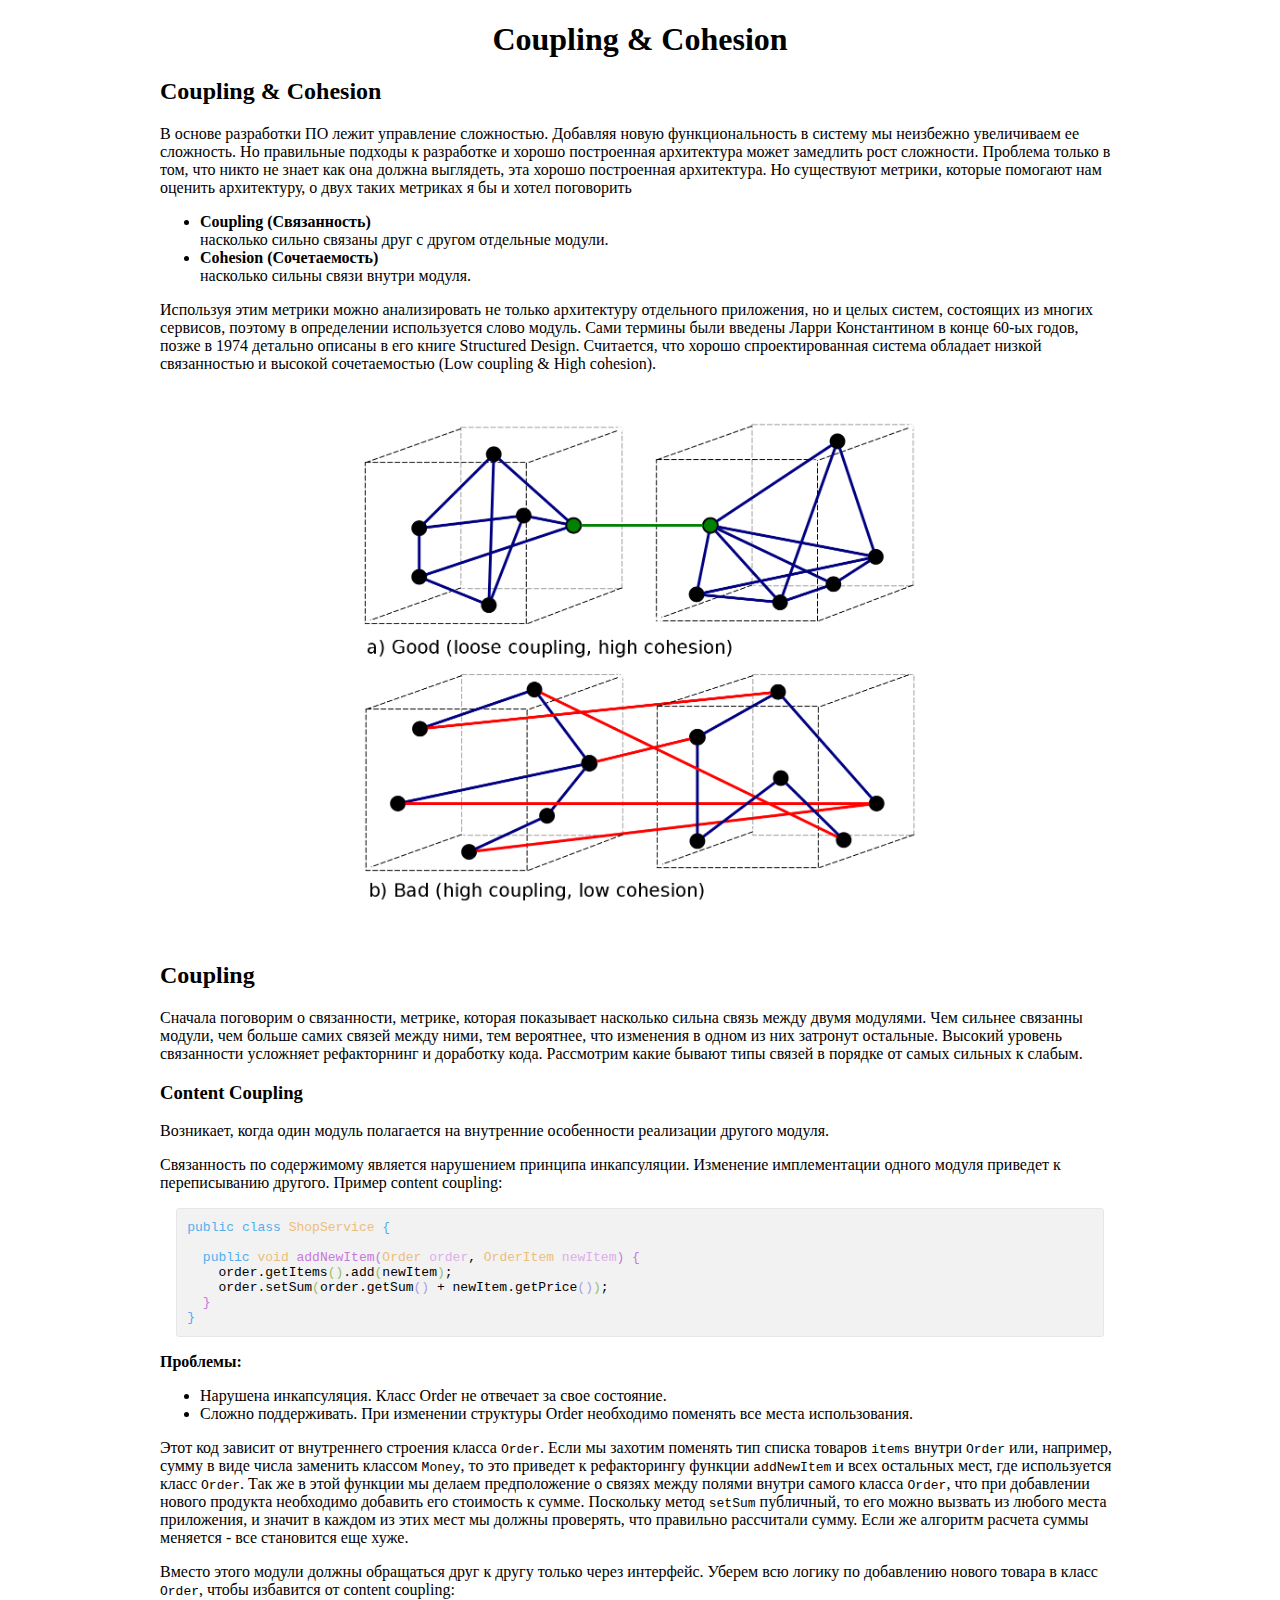
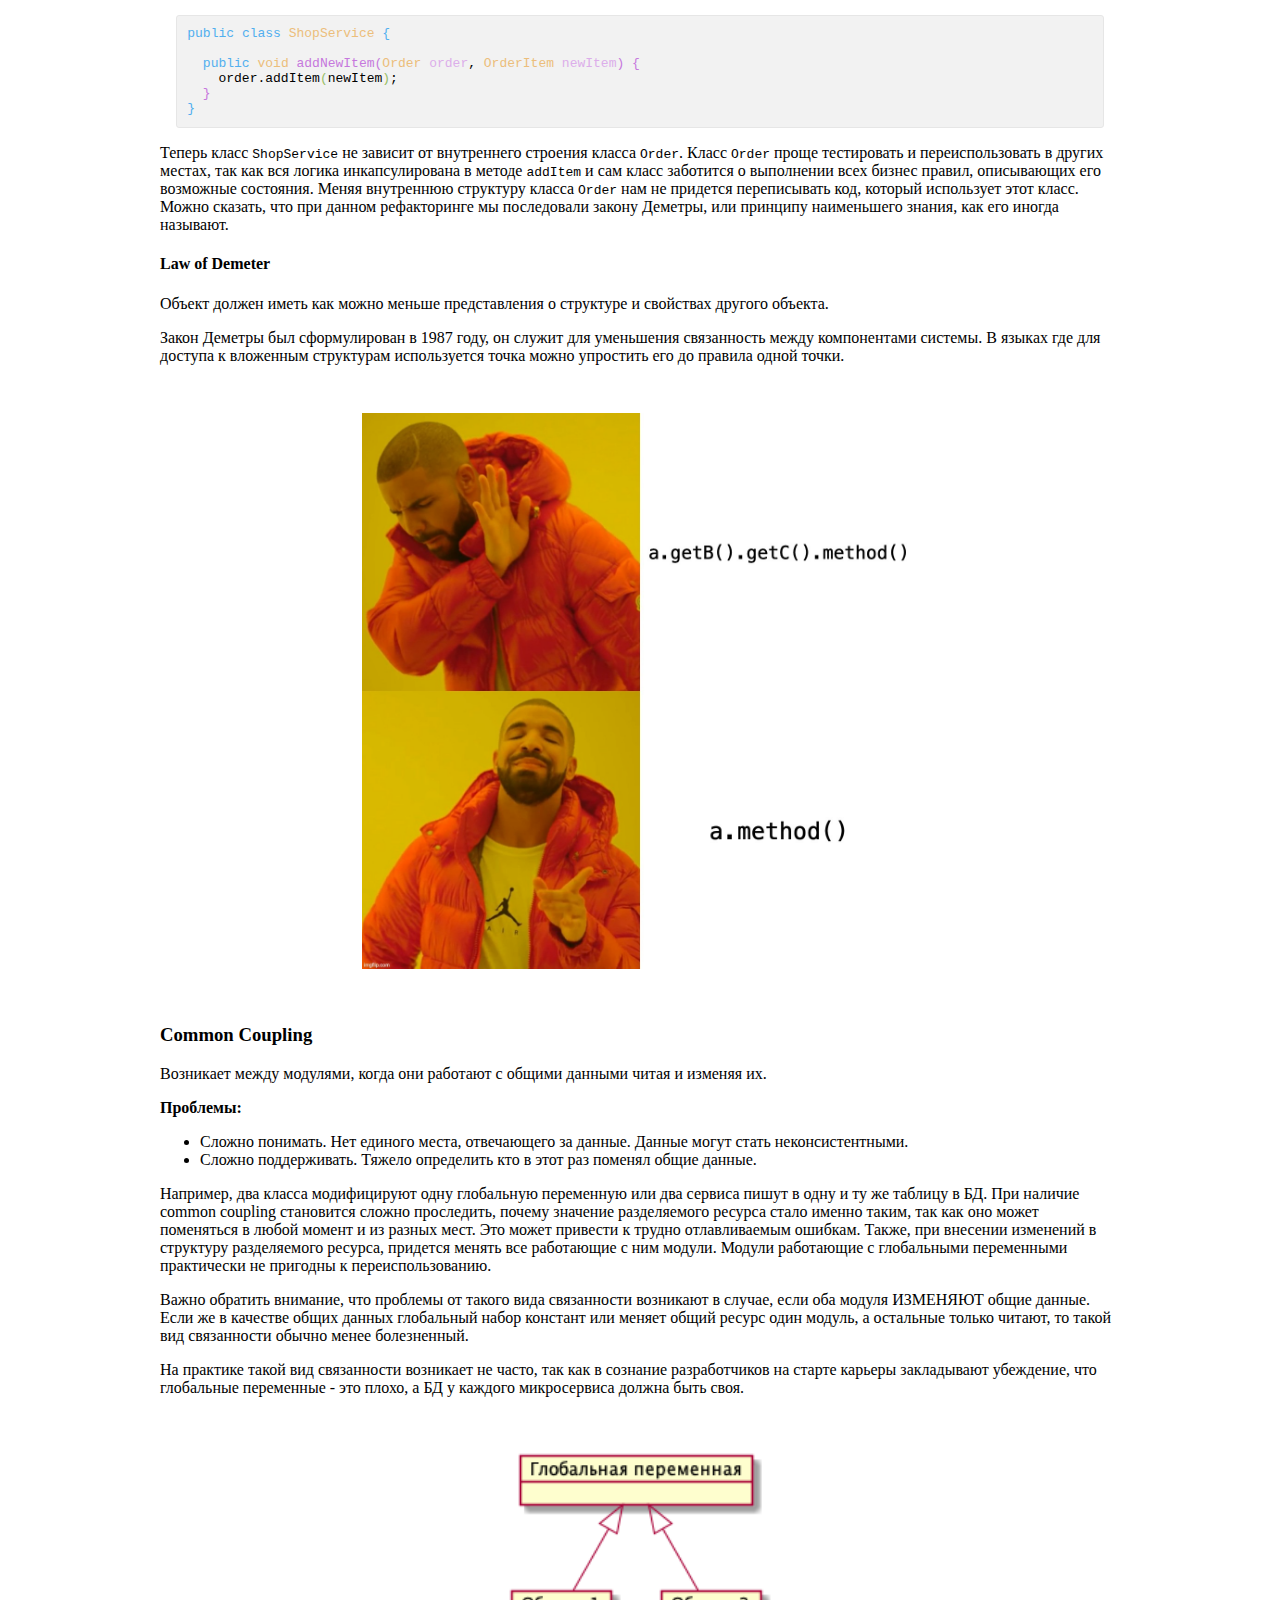
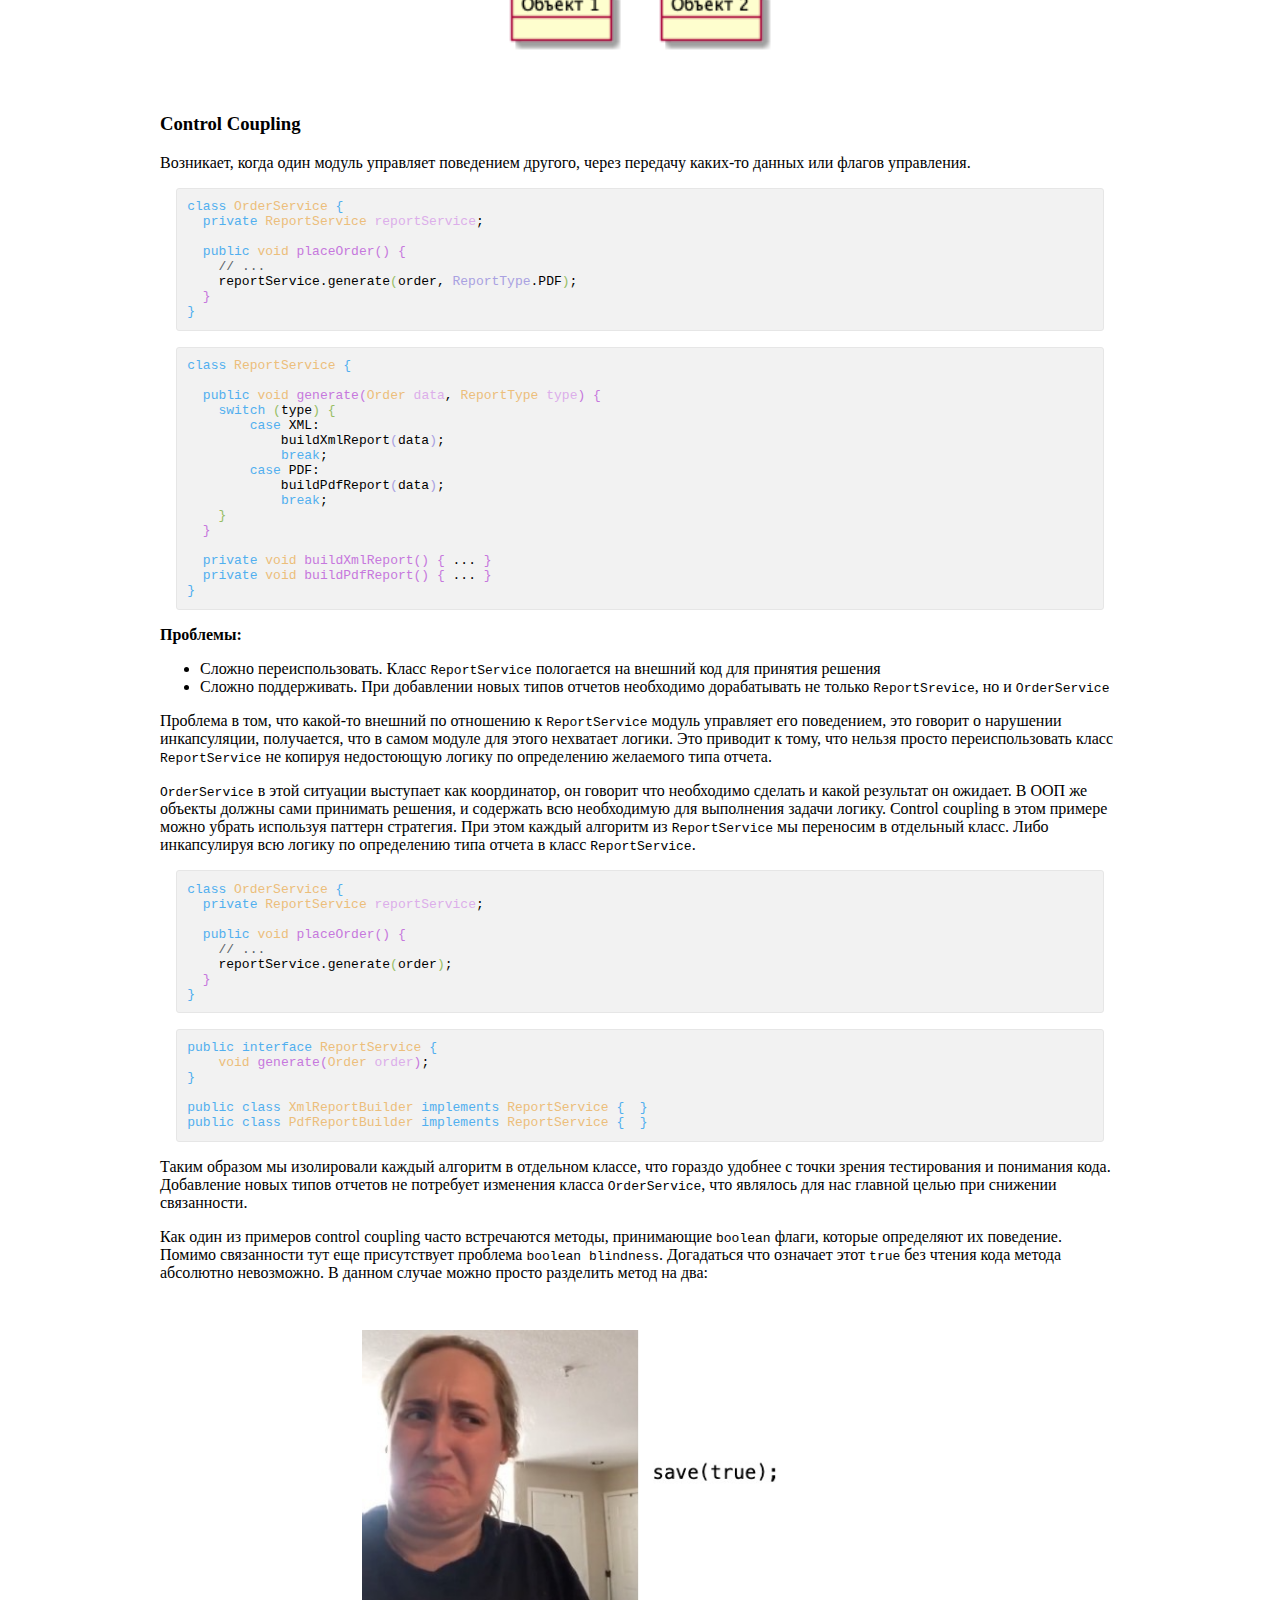
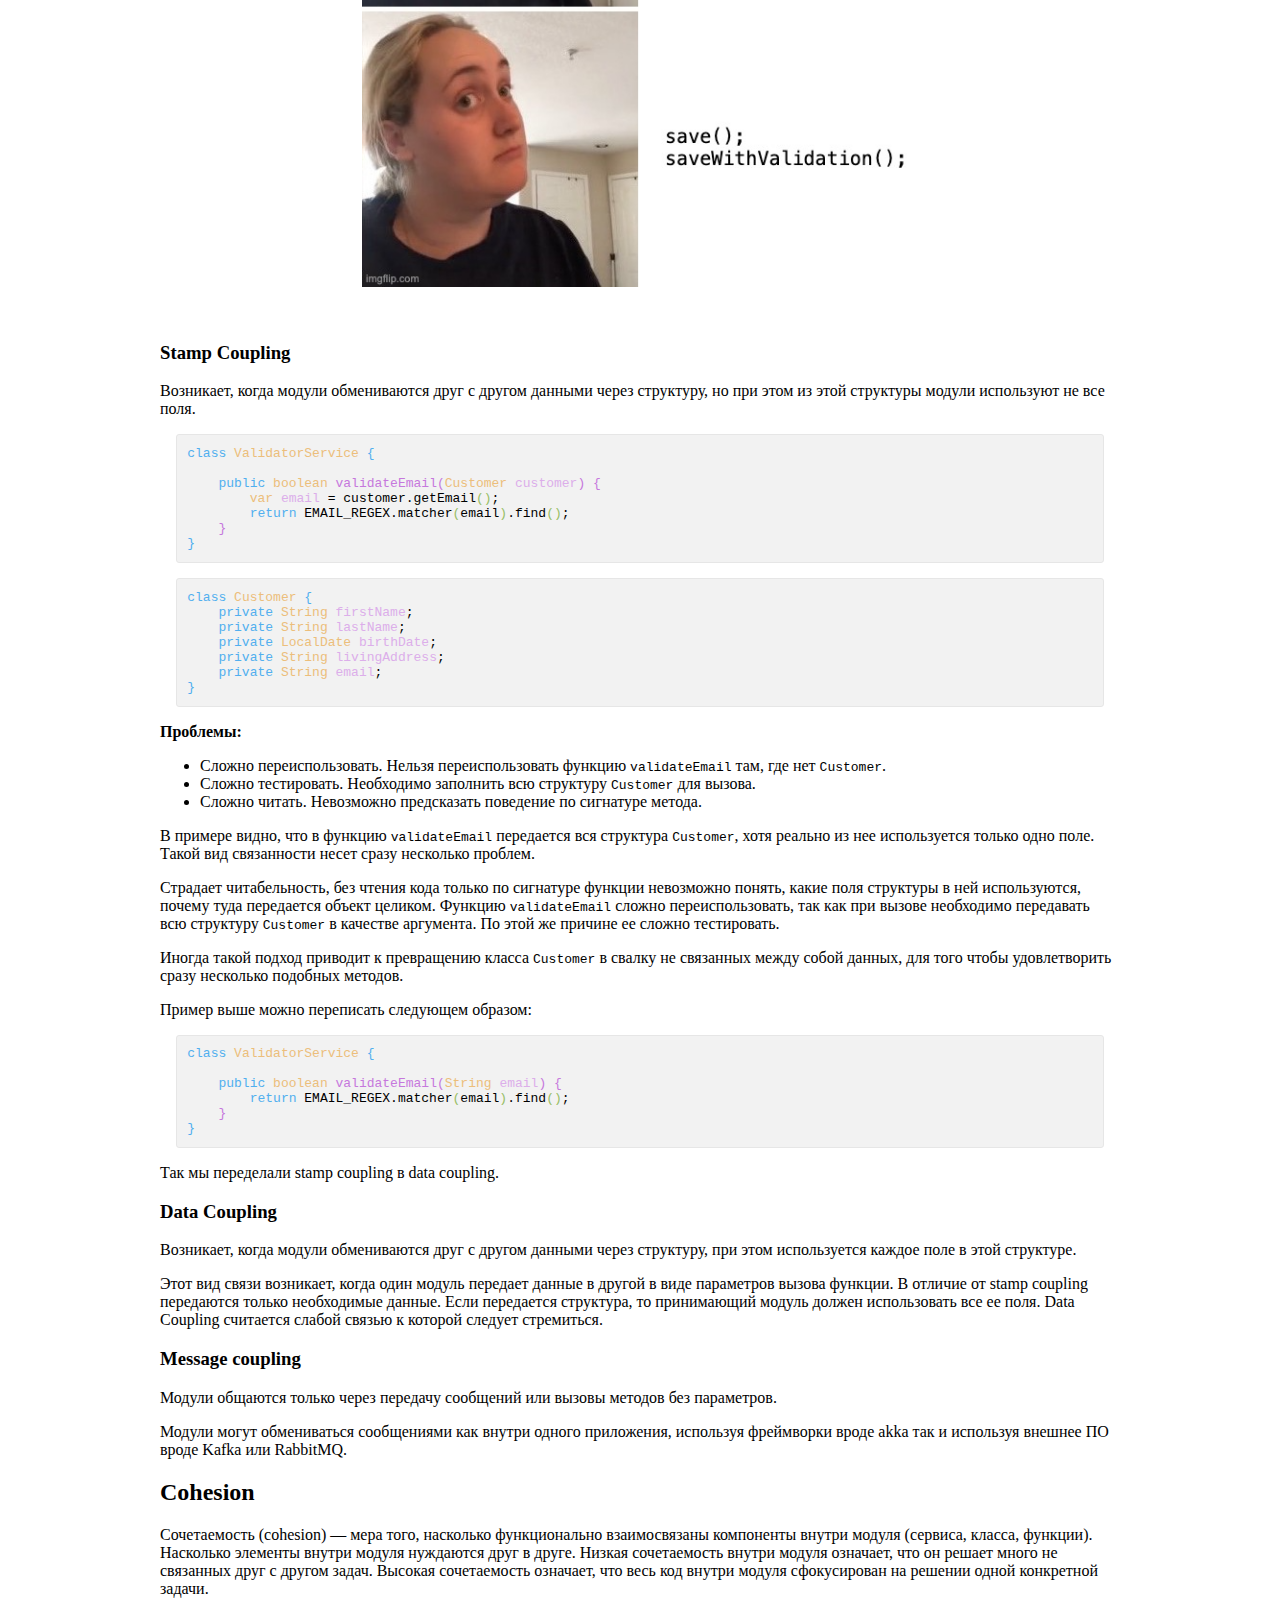
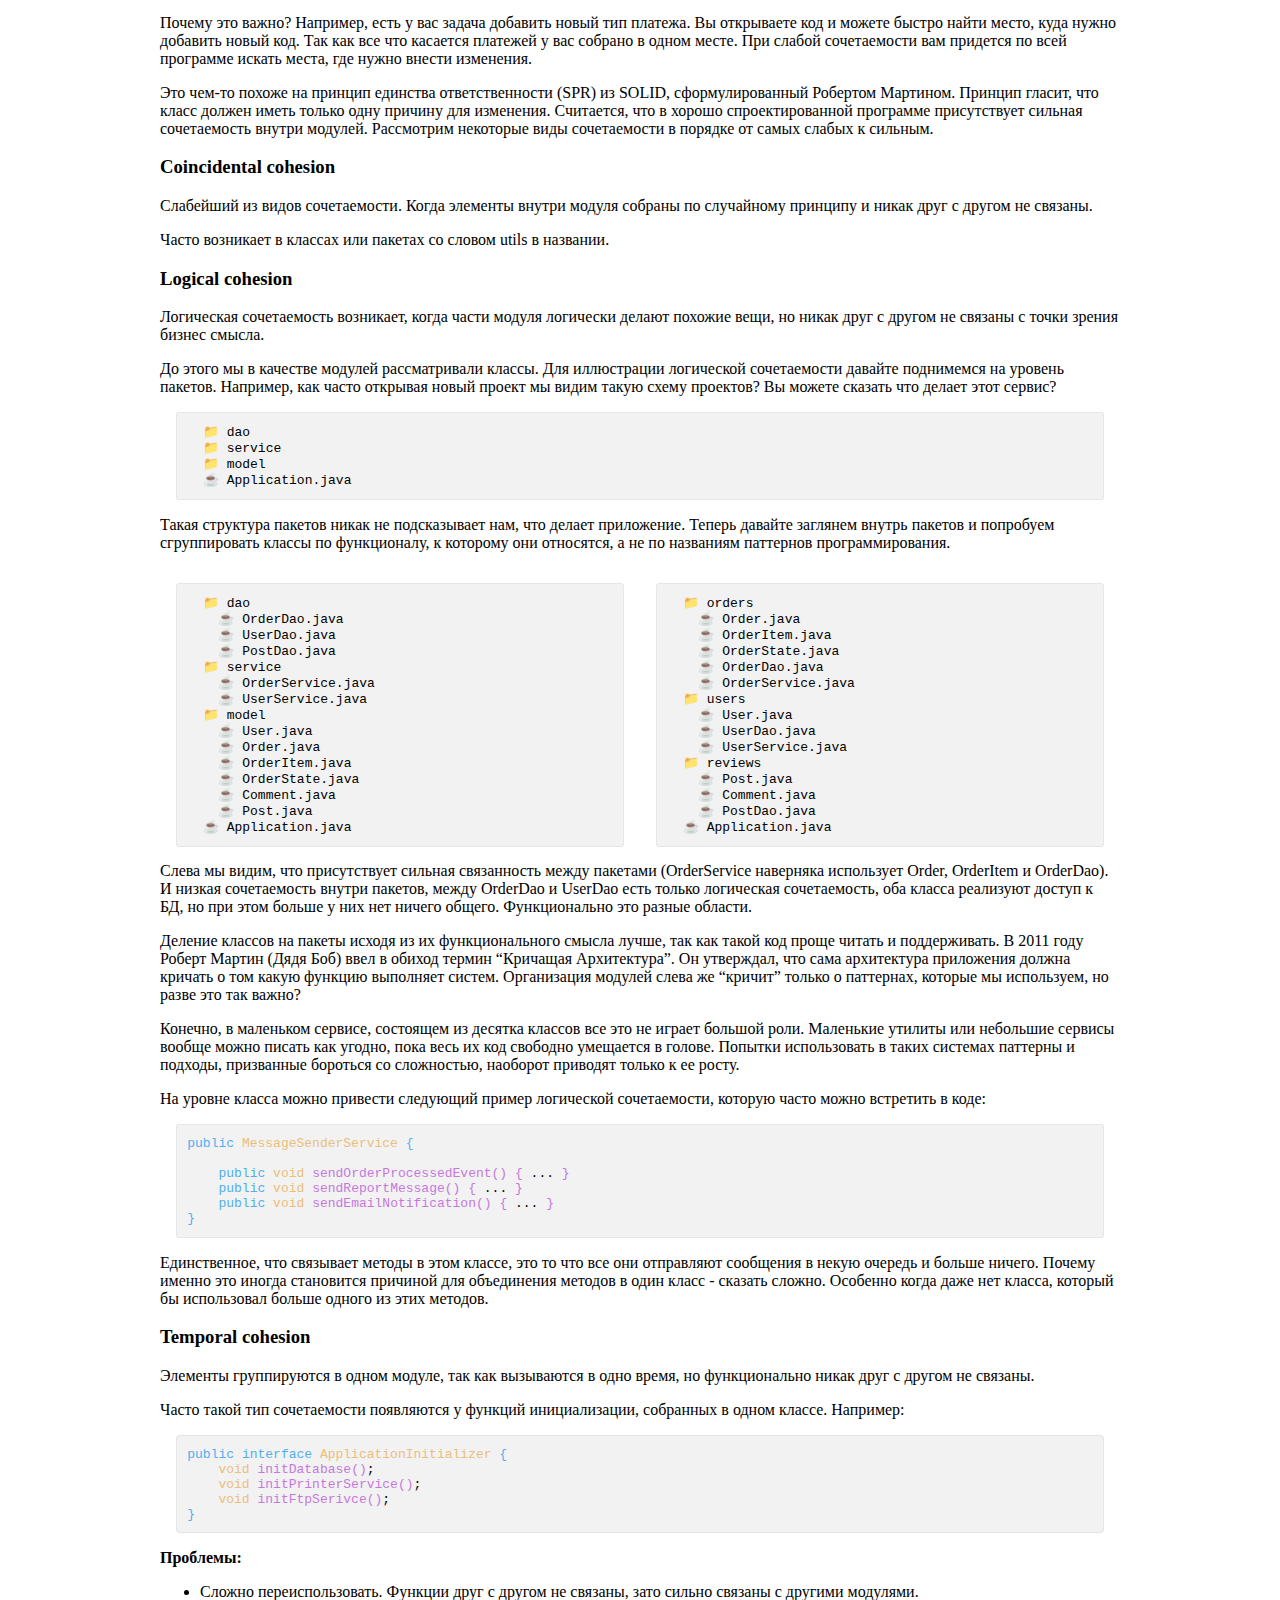
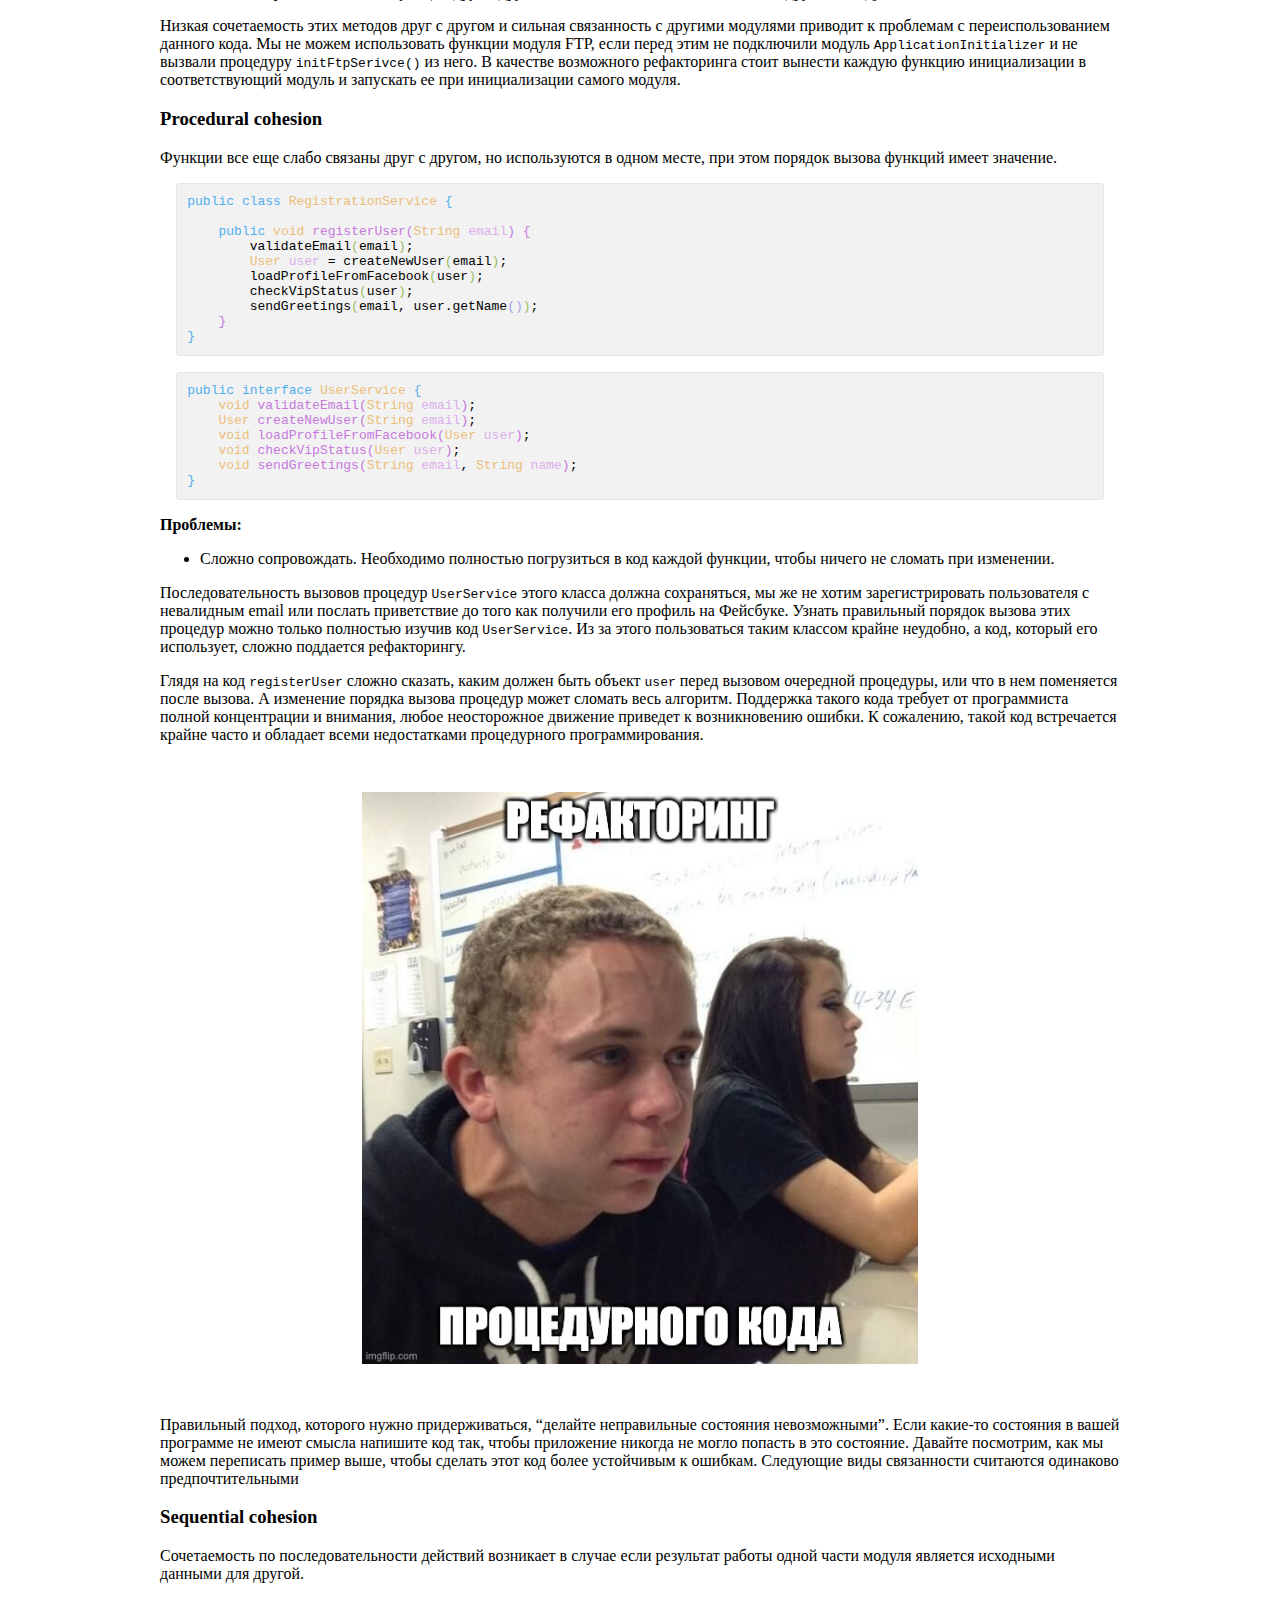
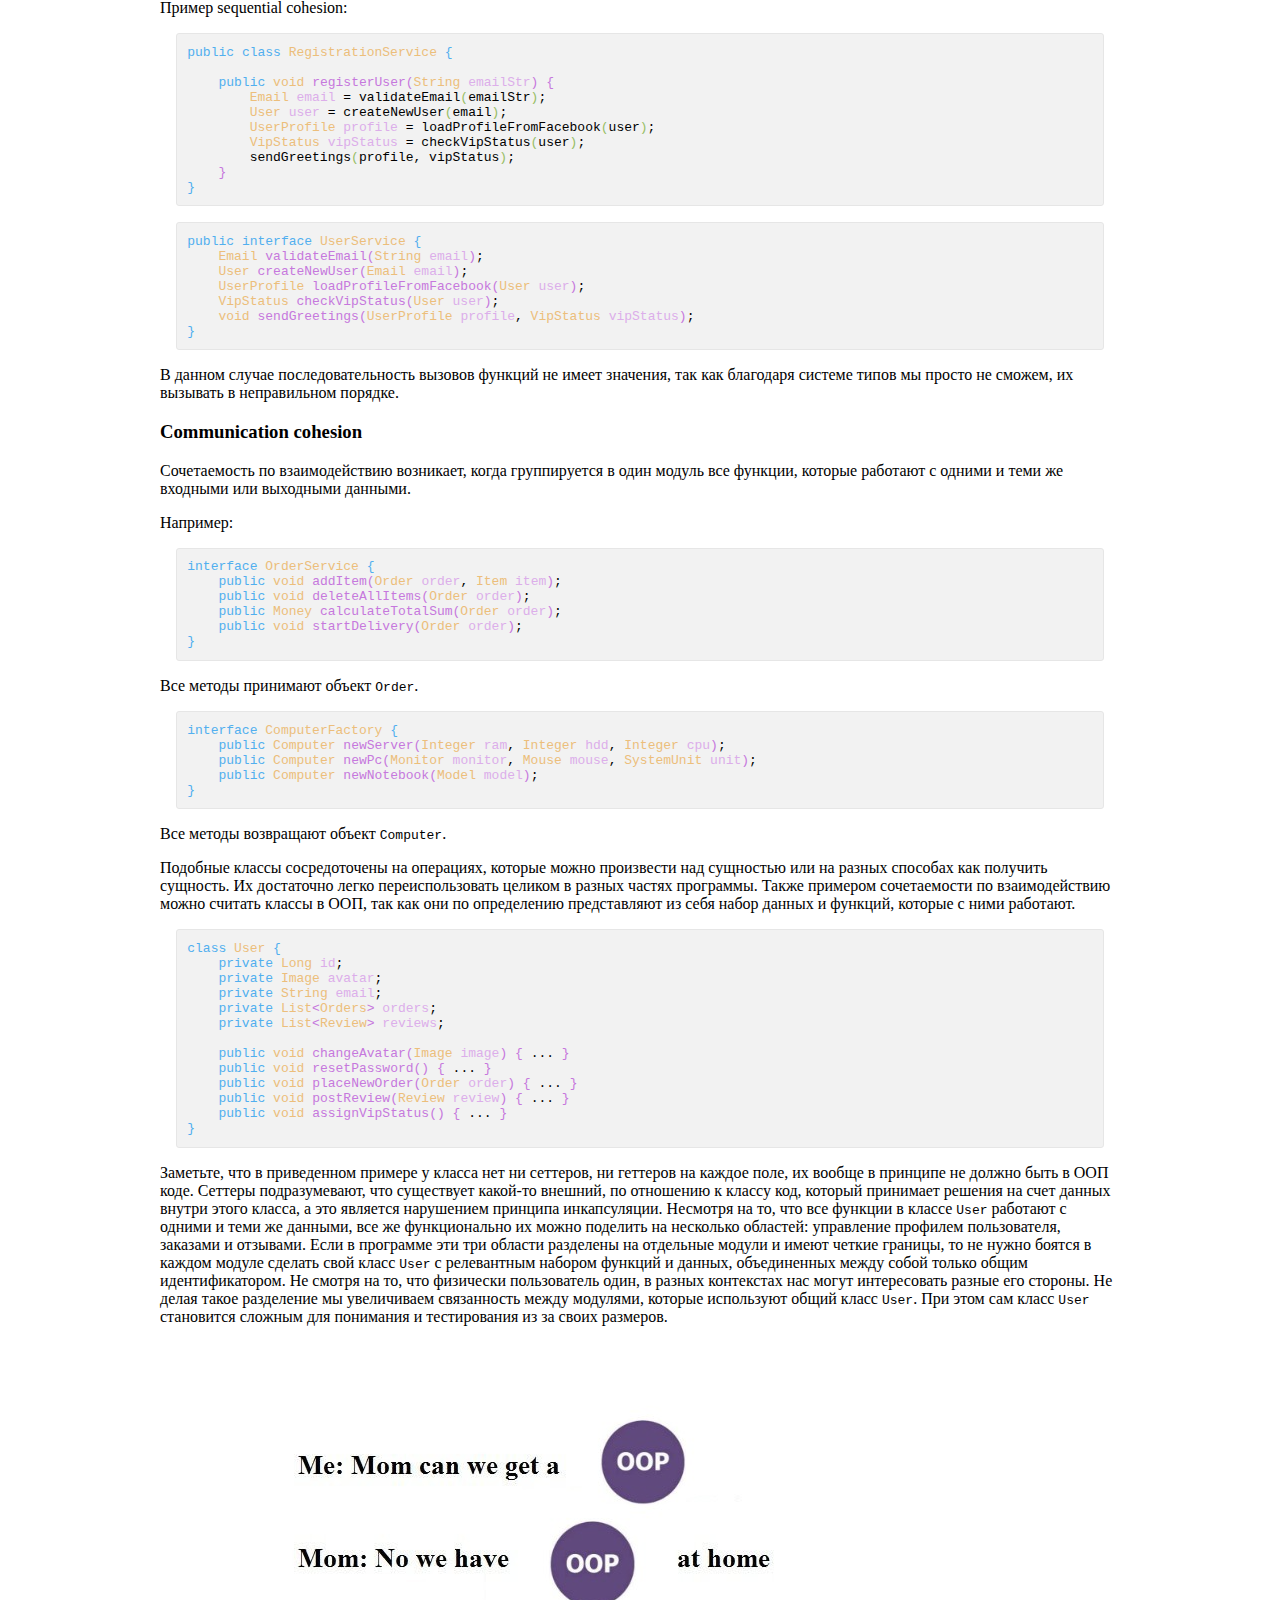
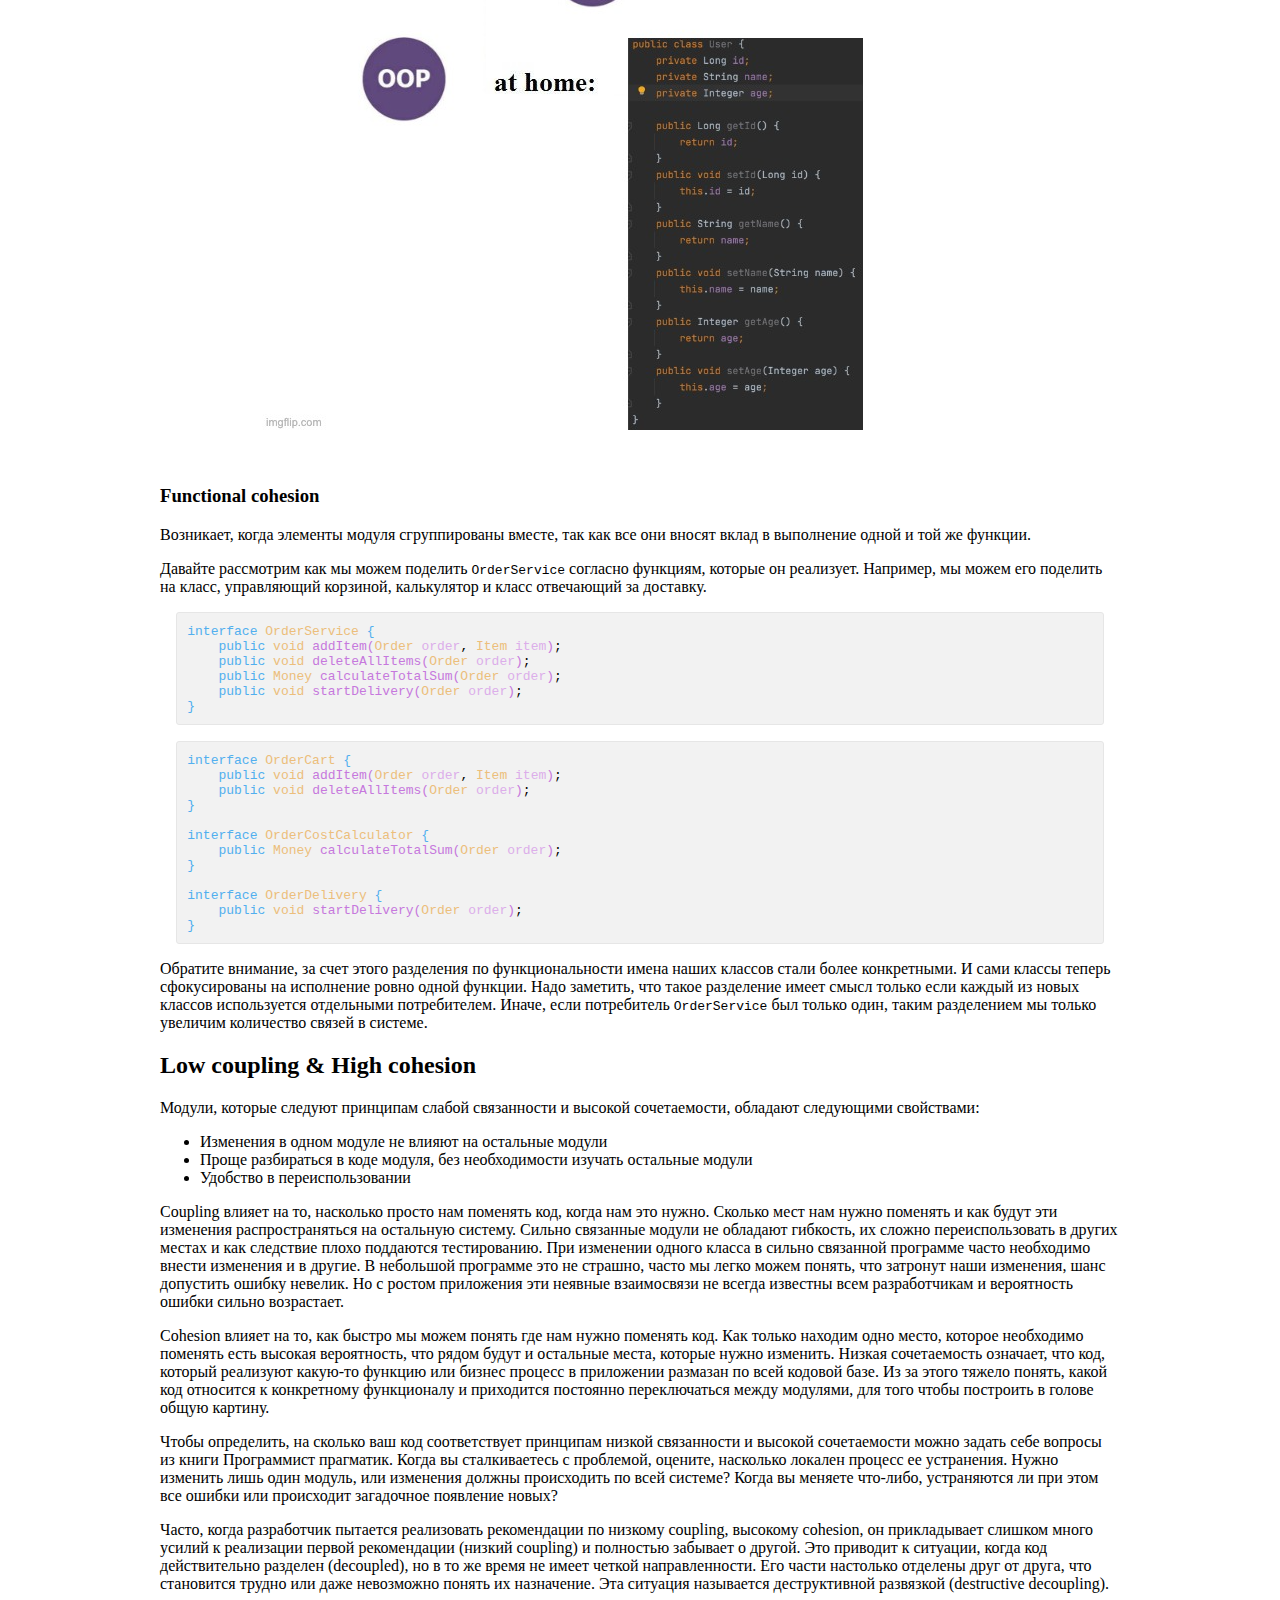
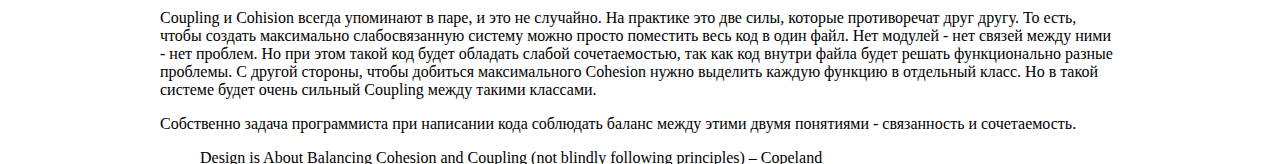
<file: Coupling & Cohesion.html>
<?xml version="1.0" encoding="utf-8"?>
<!DOCTYPE html PUBLIC "-//W3C//DTD XHTML 1.0 Strict//EN"
"http://www.w3.org/TR/xhtml1/DTD/xhtml1-strict.dtd">
<html xmlns="http://www.w3.org/1999/xhtml" lang="en" xml:lang="en">
<head>
<meta http-equiv="Content-Type" content="text/html;charset=utf-8" />
<meta name="viewport" content="width=device-width, initial-scale=1" />
<title>Coupling &amp; Cohesion</title>
<meta name="generator" content="Org Mode" />
<style>
  #content { max-width: 60em; margin: auto; }
  .title  { text-align: center;
             margin-bottom: .2em; }
  .subtitle { text-align: center;
              font-size: medium;
              font-weight: bold;
              margin-top:0; }
  .todo   { font-family: monospace; color: red; }
  .done   { font-family: monospace; color: green; }
  .priority { font-family: monospace; color: orange; }
  .tag    { background-color: #eee; font-family: monospace;
            padding: 2px; font-size: 80%; font-weight: normal; }
  .timestamp { color: #bebebe; }
  .timestamp-kwd { color: #5f9ea0; }
  .org-right  { margin-left: auto; margin-right: 0px;  text-align: right; }
  .org-left   { margin-left: 0px;  margin-right: auto; text-align: left; }
  .org-center { margin-left: auto; margin-right: auto; text-align: center; }
  .underline { text-decoration: underline; }
  #postamble p, #preamble p { font-size: 90%; margin: .2em; }
  p.verse { margin-left: 3%; }
  pre {
    border: 1px solid #e6e6e6;
    border-radius: 3px;
    background-color: #f2f2f2;
    padding: 8pt;
    font-family: monospace;
    overflow: auto;
    margin: 1.2em;
  }
  pre.src {
    position: relative;
    overflow: auto;
  }
  pre.src:before {
    display: none;
    position: absolute;
    top: -8px;
    right: 12px;
    padding: 3px;
    color: #555;
    background-color: #f2f2f299;
  }
  pre.src:hover:before { display: inline; margin-top: 14px;}
  /* Languages per Org manual */
  pre.src-asymptote:before { content: 'Asymptote'; }
  pre.src-awk:before { content: 'Awk'; }
  pre.src-authinfo::before { content: 'Authinfo'; }
  pre.src-C:before { content: 'C'; }
  /* pre.src-C++ doesn't work in CSS */
  pre.src-clojure:before { content: 'Clojure'; }
  pre.src-css:before { content: 'CSS'; }
  pre.src-D:before { content: 'D'; }
  pre.src-ditaa:before { content: 'ditaa'; }
  pre.src-dot:before { content: 'Graphviz'; }
  pre.src-calc:before { content: 'Emacs Calc'; }
  pre.src-emacs-lisp:before { content: 'Emacs Lisp'; }
  pre.src-fortran:before { content: 'Fortran'; }
  pre.src-gnuplot:before { content: 'gnuplot'; }
  pre.src-haskell:before { content: 'Haskell'; }
  pre.src-hledger:before { content: 'hledger'; }
  pre.src-java:before { content: 'Java'; }
  pre.src-js:before { content: 'Javascript'; }
  pre.src-latex:before { content: 'LaTeX'; }
  pre.src-ledger:before { content: 'Ledger'; }
  pre.src-lisp:before { content: 'Lisp'; }
  pre.src-lilypond:before { content: 'Lilypond'; }
  pre.src-lua:before { content: 'Lua'; }
  pre.src-matlab:before { content: 'MATLAB'; }
  pre.src-mscgen:before { content: 'Mscgen'; }
  pre.src-ocaml:before { content: 'Objective Caml'; }
  pre.src-octave:before { content: 'Octave'; }
  pre.src-org:before { content: 'Org mode'; }
  pre.src-oz:before { content: 'OZ'; }
  pre.src-plantuml:before { content: 'Plantuml'; }
  pre.src-processing:before { content: 'Processing.js'; }
  pre.src-python:before { content: 'Python'; }
  pre.src-R:before { content: 'R'; }
  pre.src-ruby:before { content: 'Ruby'; }
  pre.src-sass:before { content: 'Sass'; }
  pre.src-scheme:before { content: 'Scheme'; }
  pre.src-screen:before { content: 'Gnu Screen'; }
  pre.src-sed:before { content: 'Sed'; }
  pre.src-sh:before { content: 'shell'; }
  pre.src-sql:before { content: 'SQL'; }
  pre.src-sqlite:before { content: 'SQLite'; }
  /* additional languages in org.el's org-babel-load-languages alist */
  pre.src-forth:before { content: 'Forth'; }
  pre.src-io:before { content: 'IO'; }
  pre.src-J:before { content: 'J'; }
  pre.src-makefile:before { content: 'Makefile'; }
  pre.src-maxima:before { content: 'Maxima'; }
  pre.src-perl:before { content: 'Perl'; }
  pre.src-picolisp:before { content: 'Pico Lisp'; }
  pre.src-scala:before { content: 'Scala'; }
  pre.src-shell:before { content: 'Shell Script'; }
  pre.src-ebnf2ps:before { content: 'ebfn2ps'; }
  /* additional language identifiers per "defun org-babel-execute"
       in ob-*.el */
  pre.src-cpp:before  { content: 'C++'; }
  pre.src-abc:before  { content: 'ABC'; }
  pre.src-coq:before  { content: 'Coq'; }
  pre.src-groovy:before  { content: 'Groovy'; }
  /* additional language identifiers from org-babel-shell-names in
     ob-shell.el: ob-shell is the only babel language using a lambda to put
     the execution function name together. */
  pre.src-bash:before  { content: 'bash'; }
  pre.src-csh:before  { content: 'csh'; }
  pre.src-ash:before  { content: 'ash'; }
  pre.src-dash:before  { content: 'dash'; }
  pre.src-ksh:before  { content: 'ksh'; }
  pre.src-mksh:before  { content: 'mksh'; }
  pre.src-posh:before  { content: 'posh'; }
  /* Additional Emacs modes also supported by the LaTeX listings package */
  pre.src-ada:before { content: 'Ada'; }
  pre.src-asm:before { content: 'Assembler'; }
  pre.src-caml:before { content: 'Caml'; }
  pre.src-delphi:before { content: 'Delphi'; }
  pre.src-html:before { content: 'HTML'; }
  pre.src-idl:before { content: 'IDL'; }
  pre.src-mercury:before { content: 'Mercury'; }
  pre.src-metapost:before { content: 'MetaPost'; }
  pre.src-modula-2:before { content: 'Modula-2'; }
  pre.src-pascal:before { content: 'Pascal'; }
  pre.src-ps:before { content: 'PostScript'; }
  pre.src-prolog:before { content: 'Prolog'; }
  pre.src-simula:before { content: 'Simula'; }
  pre.src-tcl:before { content: 'tcl'; }
  pre.src-tex:before { content: 'TeX'; }
  pre.src-plain-tex:before { content: 'Plain TeX'; }
  pre.src-verilog:before { content: 'Verilog'; }
  pre.src-vhdl:before { content: 'VHDL'; }
  pre.src-xml:before { content: 'XML'; }
  pre.src-nxml:before { content: 'XML'; }
  /* add a generic configuration mode; LaTeX export needs an additional
     (add-to-list 'org-latex-listings-langs '(conf " ")) in .emacs */
  pre.src-conf:before { content: 'Configuration File'; }

  table { border-collapse:collapse; }
  caption.t-above { caption-side: top; }
  caption.t-bottom { caption-side: bottom; }
  td, th { vertical-align:top;  }
  th.org-right  { text-align: center;  }
  th.org-left   { text-align: center;   }
  th.org-center { text-align: center; }
  td.org-right  { text-align: right;  }
  td.org-left   { text-align: left;   }
  td.org-center { text-align: center; }
  dt { font-weight: bold; }
  .footpara { display: inline; }
  .footdef  { margin-bottom: 1em; }
  .figure { padding: 1em; }
  .figure p { text-align: center; }
  .equation-container {
    display: table;
    text-align: center;
    width: 100%;
  }
  .equation {
    vertical-align: middle;
  }
  .equation-label {
    display: table-cell;
    text-align: right;
    vertical-align: middle;
  }
  .inlinetask {
    padding: 10px;
    border: 2px solid gray;
    margin: 10px;
    background: #ffffcc;
  }
  #org-div-home-and-up
   { text-align: right; font-size: 70%; white-space: nowrap; }
  textarea { overflow-x: auto; }
  .linenr { font-size: smaller }
  .code-highlighted { background-color: #ffff00; }
  .org-info-js_info-navigation { border-style: none; }
  #org-info-js_console-label
    { font-size: 10px; font-weight: bold; white-space: nowrap; }
  .org-info-js_search-highlight
    { background-color: #ffff00; color: #000000; font-weight: bold; }
  .org-svg { width: 90%; }
</style>
<link rel="stylesheet" type="text/css" href="./css/local.css" />
</head>
<body>
<div id="content" class="content">
<h1 class="title">Coupling &amp; Cohesion</h1>

<div id="outline-container-orge099089" class="outline-2">
<h2 id="orge099089" class="hidden">Coupling &amp; Cohesion</h2>
<div class="outline-text-2" id="text-orge099089">
<div class="NOTES" id="org6ecb9a1">
<p>
В основе разработки ПО лежит управление сложностью. Добавляя новую функциональность в систему мы неизбежно увеличиваем ее сложность. Но правильные подходы к разработке и хорошо построенная архитектура может замедлить рост сложности.
Проблема только в том, что никто не знает как она должна выглядеть, эта хорошо построенная архитектура.
Но существуют метрики, которые помогают нам оценить архитектуру, о двух таких метриках я бы и хотел поговорить
</p>

</div>

<ul class="org-ul">
<li><b>Coupling (Связанность)</b> <br />
насколько сильно связаны друг с другом отдельные модули.</li>
<li><b>Cohesion (Сочетаемость)</b> <br />
насколько сильны связи внутри модуля.</li>
</ul>

<div class="NOTES" id="org3f7ac57">
<p>
Используя этим метрики можно анализировать не только архитектуру отдельного приложения, но и целых систем, состоящих из многих сервисов, поэтому в определении используется слово модуль.
Сами термины были введены Ларри Константином в конце 60-ых годов, позже в 1974 детально описаны в его книге Structured Design.
Считается, что хорошо спроектированная система обладает низкой связанностью и высокой сочетаемостью (Low coupling &amp; High cohesion).
</p>

</div>

<div id="org2e2e116" class="figure">
<p><img src="./img/CouplingVsCohesion.png" alt="CouplingVsCohesion.png" width="60%" />
</p>
</div>
</div>
</div>

<div id="outline-container-org695c6ec" class="outline-2">
<h2 id="org695c6ec">Coupling</h2>
<div class="outline-text-2" id="text-org695c6ec">
<div class="NOTES" id="org4b002be">
<p>
Сначала поговорим о связанности, метрике, которая показывает насколько сильна связь между двумя модулями. Чем сильнее связанны модули, чем больше самих связей между ними, тем вероятнее, что изменения в одном из них затронут остальные. Высокий уровень связанности усложняет рефакторнинг и доработку кода.
Рассмотрим какие бывают типы связей в порядке от самых сильных к слабым.
</p>

</div>
</div>
<div id="outline-container-org932f4d9" class="outline-3">
<h3 id="org932f4d9">Content Coupling</h3>
<div class="outline-text-3" id="text-org932f4d9">
<p>
Возникает, когда один модуль полагается на внутренние особенности реализации другого модуля.
</p>

<div class="NOTES" id="org0dbc4bf">
<p>
Связанность по содержимому является нарушением принципа инкапсуляции. Изменение имплементации одного модуля приведет к переписыванию другого.
Пример content coupling:
</p>

</div>

<div class="org-src-container">
<pre class="src src-java"><span style="color: #51afef;">public</span> <span style="color: #51afef;">class</span> <span style="color: #ECBE7B;">ShopService</span> <span style="color: #51afef;">{</span>

  <span style="color: #51afef;">public</span> <span style="color: #ECBE7B;">void</span> <span style="color: #c678dd;">addNewItem</span><span style="color: #c678dd;">(</span><span style="color: #ECBE7B;">Order</span> <span style="color: #dcaeea;">order</span>, <span style="color: #ECBE7B;">OrderItem</span> <span style="color: #dcaeea;">newItem</span><span style="color: #c678dd;">)</span> <span style="color: #c678dd;">{</span>
    order.getItems<span style="color: #98be65;">()</span>.add<span style="color: #98be65;">(</span>newItem<span style="color: #98be65;">)</span>;
    order.setSum<span style="color: #98be65;">(</span>order.getSum<span style="color: #a9a1e1;">()</span> + newItem.getPrice<span style="color: #a9a1e1;">()</span><span style="color: #98be65;">)</span>;
  <span style="color: #c678dd;">}</span>
<span style="color: #51afef;">}</span>
</pre>
</div>

<div class="NOTES" id="orgeee4998">
<p>
<b>Проблемы:</b>
</p>
<ul class="org-ul">
<li>Нарушена инкапсуляция. Класс Order не отвечает за свое состояние.</li>
<li>Сложно поддерживать. При изменении структуры Order необходимо поменять все места использования.</li>
</ul>

<p>
Этот код зависит от внутреннего строения класса <code>Order</code>. Если мы захотим поменять тип списка товаров <code>items</code> внутри <code>Order</code> или, например, сумму в виде числа заменить классом <code>Money</code>, то это приведет к рефакторингу функции <code>addNewItem</code> и всех остальных мест, где используется класс <code>Order</code>.
Так же в этой функции мы делаем предположение о связях между полями внутри самого класса <code>Order</code>, что при добавлении нового продукта необходимо добавить его стоимость к сумме.
Поскольку метод <code>setSum</code> публичный, то его можно вызвать из любого места приложения, и значит в каждом из этих мест мы должны проверять, что правильно рассчитали сумму. Если же алгоритм расчета суммы меняется - все становится еще хуже.
</p>

<p>
Вместо этого модули должны обращаться друг к другу только через интерфейс. Уберем всю логику по добавлению нового товара в класс <code>Order</code>, чтобы избавится от content coupling:
</p>

</div>

<div class="org-src-container">
<pre class="src src-java"><span style="color: #51afef;">public</span> <span style="color: #51afef;">class</span> <span style="color: #ECBE7B;">ShopService</span> <span style="color: #51afef;">{</span>

  <span style="color: #51afef;">public</span> <span style="color: #ECBE7B;">void</span> <span style="color: #c678dd;">addNewItem</span><span style="color: #c678dd;">(</span><span style="color: #ECBE7B;">Order</span> <span style="color: #dcaeea;">order</span>, <span style="color: #ECBE7B;">OrderItem</span> <span style="color: #dcaeea;">newItem</span><span style="color: #c678dd;">)</span> <span style="color: #c678dd;">{</span>
    order.addItem<span style="color: #98be65;">(</span>newItem<span style="color: #98be65;">)</span>;
  <span style="color: #c678dd;">}</span>
<span style="color: #51afef;">}</span>
</pre>
</div>
<div class="NOTES" id="orgbd8764d">
<p>
Теперь класс <code>ShopService</code> не зависит от внутреннего строения класса <code>Order</code>. Класс <code>Order</code> проще тестировать и переиспользовать в других местах, так как вся логика инкапсулирована в методе <code>addItem</code> и сам класс заботится о выполнении всех бизнес правил, описывающих его возможные состояния. Меняя внутреннюю структуру класса <code>Order</code> нам не придется переписывать код, который использует этот класс.
Можно сказать, что при данном рефакторинге мы последовали закону Деметры, или принципу наименьшего знания, как его иногда называют.
</p>

</div>
</div>

<div id="outline-container-orge433031" class="outline-4">
<h4 id="orge433031">Law of Demeter</h4>
<div class="outline-text-4" id="text-orge433031">
<p>
Объект должен иметь как можно меньше представления о структуре и свойствах другого объекта.
</p>
<div class="NOTES" id="org441fb81">
<p>
Закон Деметры был сформулирован в 1987 году, он служит для уменьшения связанность между компонентами системы. В языках где для доступа к вложенным структурам используется точка можно упростить его до правила одной точки.
</p>

</div>

<div id="orgb3050e8" class="figure">
<p><img src="./img/demeter-law.png" alt="demeter-law.png" width="60%" />
</p>
</div>
</div>
</div>
</div>

<div id="outline-container-orga4f5988" class="outline-3">
<h3 id="orga4f5988">Common Coupling</h3>
<div class="outline-text-3" id="text-orga4f5988">
<p>
Возникает между модулями, когда они работают с общими данными читая и изменяя их.
</p>
<div class="NOTES" id="org1eb43ed">
<p>
<b>Проблемы:</b>
</p>
<ul class="org-ul">
<li>Сложно понимать. Нет единого места, отвечающего за данные. Данные могут стать неконсистентными.</li>
<li>Сложно поддерживать. Тяжело определить кто в этот раз поменял общие данные.</li>
</ul>

<p>
Например, два класса модифицируют одну глобальную переменную или  два сервиса пишут в одну и ту же таблицу в БД.
При наличие common coupling становится сложно проследить, почему значение разделяемого ресурса стало именно таким, так как оно может поменяться в любой момент и из разных мест. Это может привести к трудно отлавливаемым ошибкам. Также, при внесении изменений в структуру разделяемого ресурса, придется менять все работающие с ним модули.
Модули работающие с глобальными переменными практически не пригодны к переиспользованию.
</p>

<p>
Важно обратить внимание, что проблемы от такого вида связанности возникают в случае, если оба модуля ИЗМЕНЯЮТ общие данные. Если же в качестве общих данных глобальный набор констант или меняет общий ресурс один модуль, а остальные только читают, то такой вид связанности обычно менее болезненный.
</p>

<p>
На практике такой вид связанности возникает не часто, так как в сознание разработчиков на старте карьеры закладывают убеждение, что глобальные переменные - это плохо, а БД у каждого микросервиса должна быть своя.
</p>

</div>


<div id="org7a94329" class="figure">
<p><img src="./img/common-coupling-ex1.png" alt="common-coupling-ex1.png" width="30%" />
</p>
</div>
</div>
</div>

<div id="outline-container-orge5c361f" class="outline-3">
<h3 id="orge5c361f">Control Coupling</h3>
<div class="outline-text-3" id="text-orge5c361f">
<p>
Возникает, когда один модуль управляет поведением другого, через передачу каких-то данных или флагов управления.
</p>

<div class="org-src-container">
<pre class="src src-java"><span style="color: #51afef;">class</span> <span style="color: #ECBE7B;">OrderService</span> <span style="color: #51afef;">{</span>
  <span style="color: #51afef;">private</span> <span style="color: #ECBE7B;">ReportService</span> <span style="color: #dcaeea;">reportService</span>;

  <span style="color: #51afef;">public</span> <span style="color: #ECBE7B;">void</span> <span style="color: #c678dd;">placeOrder</span><span style="color: #c678dd;">()</span> <span style="color: #c678dd;">{</span>
    <span style="color: #5B6268;">// </span><span style="color: #5B6268;">...</span>
    reportService.generate<span style="color: #98be65;">(</span>order, <span style="color: #a9a1e1;">ReportType</span>.PDF<span style="color: #98be65;">)</span>;
  <span style="color: #c678dd;">}</span>
<span style="color: #51afef;">}</span>
</pre>
</div>

<div class="org-src-container">
<pre class="src src-java"><span style="color: #51afef;">class</span> <span style="color: #ECBE7B;">ReportService</span> <span style="color: #51afef;">{</span>

  <span style="color: #51afef;">public</span> <span style="color: #ECBE7B;">void</span> <span style="color: #c678dd;">generate</span><span style="color: #c678dd;">(</span><span style="color: #ECBE7B;">Order</span> <span style="color: #dcaeea;">data</span>, <span style="color: #ECBE7B;">ReportType</span> <span style="color: #dcaeea;">type</span><span style="color: #c678dd;">)</span> <span style="color: #c678dd;">{</span>
    <span style="color: #51afef;">switch</span> <span style="color: #98be65;">(</span>type<span style="color: #98be65;">)</span> <span style="color: #98be65;">{</span>
        <span style="color: #51afef;">case</span> XML:
            buildXmlReport<span style="color: #a9a1e1;">(</span>data<span style="color: #a9a1e1;">)</span>;
            <span style="color: #51afef;">break</span>;
        <span style="color: #51afef;">case</span> PDF:
            buildPdfReport<span style="color: #a9a1e1;">(</span>data<span style="color: #a9a1e1;">)</span>;
            <span style="color: #51afef;">break</span>;
    <span style="color: #98be65;">}</span>
  <span style="color: #c678dd;">}</span>

  <span style="color: #51afef;">private</span> <span style="color: #ECBE7B;">void</span> <span style="color: #c678dd;">buildXmlReport</span><span style="color: #c678dd;">()</span> <span style="color: #c678dd;">{</span> ... <span style="color: #c678dd;">}</span>
  <span style="color: #51afef;">private</span> <span style="color: #ECBE7B;">void</span> <span style="color: #c678dd;">buildPdfReport</span><span style="color: #c678dd;">()</span> <span style="color: #c678dd;">{</span> ... <span style="color: #c678dd;">}</span>
<span style="color: #51afef;">}</span>
</pre>
</div>

<div class="NOTES" id="org9a02b80">
<p>
<b>Проблемы:</b>
</p>
<ul class="org-ul">
<li>Сложно переиспользовать. Класс <code>ReportService</code> пологается на внешний код для принятия решения</li>
<li>Сложно поддерживать. При добавлении новых типов отчетов необходимо дорабатывать не только <code>ReportSrevice</code>, но и <code>OrderService</code></li>
</ul>

<p>
Проблема в том, что какой-то внешний по отношению к <code>ReportService</code> модуль управляет его поведением, это говорит о нарушении инкапсуляции, получается, что в самом модуле для этого нехватает логики. Это приводит к тому, что нельзя просто переиспользовать класс <code>ReportService</code> не копируя недостоющую логику по определению желаемого типа отчета.
</p>

<p>
<code>OrderService</code> в этой ситуации выступает как координатор, он говорит что необходимо сделать и какой результат он ожидает.
В ООП же объекты должны сами принимать решения, и содержать всю необходимую для выполнения задачи логику. Control coupling в этом примере можно убрать используя паттерн стратегия. При этом каждый алгоритм из <code>ReportService</code> мы переносим в отдельный класс. Либо инкапсулируя всю логику по определению типа отчета в класс <code>ReportService</code>.
</p>

</div>

<div class="org-src-container">
<pre class="src src-java"><span style="color: #51afef;">class</span> <span style="color: #ECBE7B;">OrderService</span> <span style="color: #51afef;">{</span>
  <span style="color: #51afef;">private</span> <span style="color: #ECBE7B;">ReportService</span> <span style="color: #dcaeea;">reportService</span>;

  <span style="color: #51afef;">public</span> <span style="color: #ECBE7B;">void</span> <span style="color: #c678dd;">placeOrder</span><span style="color: #c678dd;">()</span> <span style="color: #c678dd;">{</span>
    <span style="color: #5B6268;">// </span><span style="color: #5B6268;">...</span>
    reportService.generate<span style="color: #98be65;">(</span>order<span style="color: #98be65;">)</span>;
  <span style="color: #c678dd;">}</span>
<span style="color: #51afef;">}</span>
</pre>
</div>

<div class="org-src-container">
<pre class="src src-java"><span style="color: #51afef;">public</span> <span style="color: #51afef;">interface</span> <span style="color: #ECBE7B;">ReportService</span> <span style="color: #51afef;">{</span>
    <span style="color: #ECBE7B;">void</span> <span style="color: #c678dd;">generate</span><span style="color: #c678dd;">(</span><span style="color: #ECBE7B;">Order</span> <span style="color: #dcaeea;">order</span><span style="color: #c678dd;">)</span>;
<span style="color: #51afef;">}</span>

<span style="color: #51afef;">public</span> <span style="color: #51afef;">class</span> <span style="color: #ECBE7B;">XmlReportBuilder</span> <span style="color: #51afef;">implements</span> <span style="color: #ECBE7B;">ReportService</span> <span style="color: #51afef;">{</span>  <span style="color: #51afef;">}</span>
<span style="color: #51afef;">public</span> <span style="color: #51afef;">class</span> <span style="color: #ECBE7B;">PdfReportBuilder</span> <span style="color: #51afef;">implements</span> <span style="color: #ECBE7B;">ReportService</span> <span style="color: #51afef;">{</span>  <span style="color: #51afef;">}</span>
</pre>
</div>

<div class="NOTES" id="orgeb65637">
<p>
Таким образом мы изолировали каждый алгоритм в отдельном классе, что гораздо удобнее с точки зрения тестирования и понимания кода. Добавление новых типов отчетов не потребует изменения класса <code>OrderService</code>, что являлось для нас главной целью при снижении связанности.
</p>

</div>

<div class="NOTES" id="org5cb84a0">
<p>
Как один из примеров control coupling часто встречаются методы, принимающие <code>boolean</code> флаги, которые определяют их поведение.
Помимо связанности тут еще присутствует проблема <code>boolean blindness</code>. Догадаться что означает этот <code>true</code> без чтения кода метода абсолютно невозможно. В данном случае можно просто разделить метод на два:
</p>

</div>


<div id="orgbc62e7f" class="figure">
<p><img src="./img/control-coupling.png" alt="control-coupling.png" width="60%" />
</p>
</div>
</div>
</div>

<div id="outline-container-org5d5c4be" class="outline-3">
<h3 id="org5d5c4be">Stamp Coupling</h3>
<div class="outline-text-3" id="text-org5d5c4be">
<p>
Возникает, когда модули обмениваются друг с другом данными через структуру, но при этом из этой структуры модули используют не все поля.
</p>
<div class="org-src-container">
<pre class="src src-java"><span style="color: #51afef;">class</span> <span style="color: #ECBE7B;">ValidatorService</span> <span style="color: #51afef;">{</span>

    <span style="color: #51afef;">public</span> <span style="color: #ECBE7B;">boolean</span> <span style="color: #c678dd;">validateEmail</span><span style="color: #c678dd;">(</span><span style="color: #ECBE7B;">Customer</span> <span style="color: #dcaeea;">customer</span><span style="color: #c678dd;">)</span> <span style="color: #c678dd;">{</span>
        <span style="color: #ECBE7B;">var</span> <span style="color: #dcaeea;">email</span> = customer.getEmail<span style="color: #98be65;">()</span>;
        <span style="color: #51afef;">return</span> EMAIL_REGEX.matcher<span style="color: #98be65;">(</span>email<span style="color: #98be65;">)</span>.find<span style="color: #98be65;">()</span>;
    <span style="color: #c678dd;">}</span>
<span style="color: #51afef;">}</span>
</pre>
</div>

<div class="org-src-container">
<pre class="src src-java"><span style="color: #51afef;">class</span> <span style="color: #ECBE7B;">Customer</span> <span style="color: #51afef;">{</span>
    <span style="color: #51afef;">private</span> <span style="color: #ECBE7B;">String</span> <span style="color: #dcaeea;">firstName</span>;
    <span style="color: #51afef;">private</span> <span style="color: #ECBE7B;">String</span> <span style="color: #dcaeea;">lastName</span>;
    <span style="color: #51afef;">private</span> <span style="color: #ECBE7B;">LocalDate</span> <span style="color: #dcaeea;">birthDate</span>;
    <span style="color: #51afef;">private</span> <span style="color: #ECBE7B;">String</span> <span style="color: #dcaeea;">livingAddress</span>;
    <span style="color: #51afef;">private</span> <span style="color: #ECBE7B;">String</span> <span style="color: #dcaeea;">email</span>;
<span style="color: #51afef;">}</span>
</pre>
</div>

<div class="NOTES" id="org1b45433">
<p>
<b>Проблемы:</b>
</p>
<ul class="org-ul">
<li>Сложно переиспользовать. Нельзя переиспользовать функцию <code>validateEmail</code> там, где нет <code>Customer</code>.</li>
<li>Сложно тестировать. Необходимо заполнить всю структуру <code>Customer</code> для вызова.</li>
<li>Сложно читать. Невозможно предсказать поведение по сигнатуре метода.</li>
</ul>

<p>
В примере видно, что в функцию <code>validateEmail</code> передается вся структура <code>Customer</code>, хотя реально из нее используется только одно поле. Такой вид связанности несет сразу несколько проблем.
</p>

<p>
Страдает читабельность, без чтения кода только по сигнатуре функции невозможно понять, какие поля структуры в ней используются, почему туда передается объект целиком.
Функцию <code>validateEmail</code> сложно переиспользовать, так как при вызове необходимо передавать всю структуру <code>Customer</code> в качестве аргумента. По этой же причине ее сложно тестировать.
</p>

<p>
Иногда такой подход приводит к превращению класса <code>Customer</code> в свалку не связанных между собой данных, для того чтобы удовлетворить сразу несколько подобных методов.
</p>

<p>
Пример выше можно переписать следующем образом:
</p>

</div>

<div class="org-src-container">
<pre class="src src-java"><span style="color: #51afef;">class</span> <span style="color: #ECBE7B;">ValidatorService</span> <span style="color: #51afef;">{</span>

    <span style="color: #51afef;">public</span> <span style="color: #ECBE7B;">boolean</span> <span style="color: #c678dd;">validateEmail</span><span style="color: #c678dd;">(</span><span style="color: #ECBE7B;">String</span> <span style="color: #dcaeea;">email</span><span style="color: #c678dd;">)</span> <span style="color: #c678dd;">{</span>
        <span style="color: #51afef;">return</span> EMAIL_REGEX.matcher<span style="color: #98be65;">(</span>email<span style="color: #98be65;">)</span>.find<span style="color: #98be65;">()</span>;
    <span style="color: #c678dd;">}</span>
<span style="color: #51afef;">}</span>
</pre>
</div>
<div class="NOTES" id="org519b5c1">
<p>
Так мы переделали stamp coupling в data coupling.
</p>

</div>
</div>
</div>
<div id="outline-container-orgf8ef56e" class="outline-3">
<h3 id="orgf8ef56e">Data Coupling</h3>
<div class="outline-text-3" id="text-orgf8ef56e">
<p>
Возникает, когда модули обмениваются друг с другом данными через структуру, при этом используется каждое поле в этой структуре.
</p>
<div class="NOTES" id="org49b5152">
<p>
Этот вид связи возникает, когда один модуль передает данные в другой в виде параметров вызова функции. В отличие от stamp coupling передаются только необходимые данные. Если передается структура, то принимающий модуль должен использовать все ее поля.
Data Coupling считается слабой связью к которой следует стремиться.
</p>

</div>
</div>
</div>
<div id="outline-container-orge52e50d" class="outline-3">
<h3 id="orge52e50d">Message coupling</h3>
<div class="outline-text-3" id="text-orge52e50d">
<p>
Модули общаются только через передачу сообщений или вызовы методов без параметров.
</p>
<div class="NOTES" id="org524ba93">
<p>
Модули могут обмениваться сообщениями как внутри одного приложения, используя фреймворки вроде akka так и используя внешнее ПО вроде Kafka или RabbitMQ.
</p>

</div>
</div>
</div>
</div>

<div id="outline-container-org6678095" class="outline-2">
<h2 id="org6678095">Cohesion</h2>
<div class="outline-text-2" id="text-org6678095">
<div class="NOTES" id="org9f56376">
<p>
Сочетаемость (cohesion) — мера того, насколько функционально взаимосвязаны компоненты внутри модуля (сервиса, класса, функции). Насколько элементы внутри модуля нуждаются друг в друге.
Низкая сочетаемость внутри модуля означает, что он решает много не связанных друг с другом задач. Высокая сочетаемость означает, что весь код внутри модуля сфокусирован на решении одной конкретной задачи.
</p>

<p>
Почему это важно? Например, есть у вас задача добавить новый тип платежа. Вы открываете код и можете быстро найти место, куда нужно добавить новый код. Так как все что касается платежей у вас собрано в одном месте. При слабой сочетаемости вам придется по всей программе искать места, где нужно внести изменения.
</p>

<p>
Это чем-то похоже на принцип единства ответственности (SPR) из SOLID, сформулированный Робертом Мартином. Принцип гласит, что класс должен иметь только одну причину для изменения.
Считается, что в хорошо спроектированной программе присутствует сильная сочетаемость внутри модулей.
Рассмотрим некоторые виды сочетаемости в порядке от самых слабых к сильным.
</p>

</div>
</div>
<div id="outline-container-org296d206" class="outline-3">
<h3 id="org296d206">Coincidental cohesion</h3>
<div class="outline-text-3" id="text-org296d206">
<p>
Слабейший из видов сочетаемости. Когда элементы внутри модуля собраны по случайному принципу и никак друг с другом не связаны.
</p>
<div class="NOTES" id="org73910ef">
<p>
Часто возникает в классах или пакетах со словом utils в названии.
</p>

</div>
</div>
</div>
<div id="outline-container-org2aca2d7" class="outline-3">
<h3 id="org2aca2d7">Logical cohesion</h3>
<div class="outline-text-3" id="text-org2aca2d7">
<p>
Логическая сочетаемость возникает, когда части модуля логически делают похожие вещи, но никак друг с другом не связаны с точки зрения бизнес смысла.
</p>
<div class="NOTES" id="org02949a8">
<p>
До этого мы в качестве модулей рассматривали классы. Для иллюстрации логической сочетаемости давайте поднимемся на уровень пакетов. Например, как часто открывая новый проект мы видим такую схему проектов? Вы можете сказать что делает этот сервис?
</p>

</div>

<pre class="example" id="orgcf988f8">
  📁 dao
  📁 service
  📁 model
  ☕ Application.java
</pre>

<div class="NOTES" id="orgfc9c5f7">
<p>
Такая структура пакетов никак не подсказывает нам, что делает приложение. Теперь давайте заглянем внутрь пакетов и попробуем сгруппировать классы по функционалу, к которому они относятся, а не по названиям паттернов программирования.
</p>

</div>

<div class="LEFTCOL" id="orgb2ca1e3">
<pre class="example" id="org6498436">
  📁 dao
    ☕ OrderDao.java
    ☕ UserDao.java
    ☕ PostDao.java
  📁 service
    ☕ OrderService.java
    ☕ UserService.java
  📁 model
    ☕ User.java
    ☕ Order.java
    ☕ OrderItem.java
    ☕ OrderState.java
    ☕ Comment.java
    ☕ Post.java
  ☕ Application.java
</pre>

</div>

<div class="RIGHTCOL" id="org43ad871">
<pre class="example" id="org6946a3d">
  📁 orders
    ☕ Order.java
    ☕ OrderItem.java
    ☕ OrderState.java
    ☕ OrderDao.java
    ☕ OrderService.java
  📁 users
    ☕ User.java
    ☕ UserDao.java
    ☕ UserService.java
  📁 reviews
    ☕ Post.java
    ☕ Comment.java
    ☕ PostDao.java
  ☕ Application.java
</pre>

</div>

<div class="NOTES" id="org72b2a23">
<p>
Слева мы видим, что присутствует сильная связанность между пакетами (OrderService наверняка использует Order, OrderItem и OrderDao). И низкая сочетаемость внутри пакетов, между OrderDao и UserDao есть только логическая сочетаемость, оба класса реализуют доступ к БД, но при этом больше у них нет ничего общего. Функционально это разные области.
</p>

<p>
Деление классов на пакеты исходя из их функционального смысла лучше, так как такой код проще читать и поддерживать.
В 2011 году Роберт Мартин (Дядя Боб) ввел в обиход термин &ldquo;Кричащая Архитектура&rdquo;. Он утверждал, что сама архитектура приложения должна кричать о том какую функцию выполняет систем. Организация модулей слева же &ldquo;кричит&rdquo; только о паттернах, которые мы используем, но разве это так важно?
</p>

<p>
Конечно, в маленьком сервисе, состоящем из десятка классов все это не играет большой роли. Маленькие утилиты или небольшие сервисы вообще можно писать как угодно, пока весь их код свободно умещается в голове.
Попытки использовать в таких системах паттерны и подходы, призванные бороться со сложностью, наоборот приводят только к ее росту.
</p>

<p>
На уровне класса можно привести следующий пример логической сочетаемости, которую часто можно встретить в коде:
</p>

</div>

<div class="org-src-container">
<pre class="src src-java"><span style="color: #51afef;">public</span> <span style="color: #ECBE7B;">MessageSenderService</span> <span style="color: #51afef;">{</span>

    <span style="color: #51afef;">public</span> <span style="color: #ECBE7B;">void</span> <span style="color: #c678dd;">sendOrderProcessedEvent</span><span style="color: #c678dd;">()</span> <span style="color: #c678dd;">{</span> ... <span style="color: #c678dd;">}</span>
    <span style="color: #51afef;">public</span> <span style="color: #ECBE7B;">void</span> <span style="color: #c678dd;">sendReportMessage</span><span style="color: #c678dd;">()</span> <span style="color: #c678dd;">{</span> ... <span style="color: #c678dd;">}</span>
    <span style="color: #51afef;">public</span> <span style="color: #ECBE7B;">void</span> <span style="color: #c678dd;">sendEmailNotification</span><span style="color: #c678dd;">()</span> <span style="color: #c678dd;">{</span> ... <span style="color: #c678dd;">}</span>
<span style="color: #51afef;">}</span>
</pre>
</div>
<div class="NOTES" id="orgf29d08a">
<p>
Единственное, что связывает методы в этом классе, это то что все они отправляют сообщения в некую очередь и больше ничего. Почему именно это иногда становится причиной для объединения методов в один класс - сказать сложно. Особенно когда даже нет класса, который бы использовал больше одного из этих методов.
</p>

</div>
</div>
</div>

<div id="outline-container-org9acdcdb" class="outline-3">
<h3 id="org9acdcdb">Temporal cohesion</h3>
<div class="outline-text-3" id="text-org9acdcdb">
<p>
Элементы группируются в одном модуле, так как вызываются в одно время, но функционально никак друг с другом не связаны.
</p>
<div class="NOTES" id="orgbdd12d1">
<p>
Часто такой тип сочетаемости появляются у функций инициализации, собранных в одном классе. Например:
</p>

</div>

<div class="org-src-container">
<pre class="src src-java"><span style="color: #51afef;">public</span> <span style="color: #51afef;">interface</span> <span style="color: #ECBE7B;">ApplicationInitializer</span> <span style="color: #51afef;">{</span>
    <span style="color: #ECBE7B;">void</span> <span style="color: #c678dd;">initDatabase</span><span style="color: #c678dd;">()</span>;
    <span style="color: #ECBE7B;">void</span> <span style="color: #c678dd;">initPrinterService</span><span style="color: #c678dd;">()</span>;
    <span style="color: #ECBE7B;">void</span> <span style="color: #c678dd;">initFtpSerivce</span><span style="color: #c678dd;">()</span>;
<span style="color: #51afef;">}</span>
</pre>
</div>
<div class="NOTES" id="org7bdd4ea">
<p>
<b>Проблемы:</b>
</p>
<ul class="org-ul">
<li>Сложно переиспользовать. Функции друг с другом не связаны, зато сильно связаны с другими модулями.</li>
</ul>

<p>
Низкая сочетаемость этих методов друг с другом и сильная связанность с другими модулями приводит к проблемам с переиспользованием данного кода. Мы не можем использовать функции модуля FTP, если перед этим не подключили модуль <code>ApplicationInitializer</code> и не вызвали процедуру <code>initFtpSerivce()</code> из него.
В качестве возможного рефакторинга стоит вынести каждую функцию инициализации в соответствующий модуль и запускать ее при инициализации самого модуля.
</p>

</div>
</div>
</div>
<div id="outline-container-org1e74ca4" class="outline-3">
<h3 id="org1e74ca4">Procedural cohesion</h3>
<div class="outline-text-3" id="text-org1e74ca4">
<p>
Функции все еще слабо связаны друг с другом, но используются в одном месте, при этом порядок вызова функций имеет значение.
</p>

<div class="org-src-container">
<pre class="src src-java"><span style="color: #51afef;">public</span> <span style="color: #51afef;">class</span> <span style="color: #ECBE7B;">RegistrationService</span> <span style="color: #51afef;">{</span>

    <span style="color: #51afef;">public</span> <span style="color: #ECBE7B;">void</span> <span style="color: #c678dd;">registerUser</span><span style="color: #c678dd;">(</span><span style="color: #ECBE7B;">String</span> <span style="color: #dcaeea;">email</span><span style="color: #c678dd;">)</span> <span style="color: #c678dd;">{</span>
        validateEmail<span style="color: #98be65;">(</span>email<span style="color: #98be65;">)</span>;
        <span style="color: #ECBE7B;">User</span> <span style="color: #dcaeea;">user</span> = createNewUser<span style="color: #98be65;">(</span>email<span style="color: #98be65;">)</span>;
        loadProfileFromFacebook<span style="color: #98be65;">(</span>user<span style="color: #98be65;">)</span>;
        checkVipStatus<span style="color: #98be65;">(</span>user<span style="color: #98be65;">)</span>;
        sendGreetings<span style="color: #98be65;">(</span>email, user.getName<span style="color: #a9a1e1;">()</span><span style="color: #98be65;">)</span>;
    <span style="color: #c678dd;">}</span>
<span style="color: #51afef;">}</span>
</pre>
</div>

<div class="org-src-container">
<pre class="src src-java"><span style="color: #51afef;">public</span> <span style="color: #51afef;">interface</span> <span style="color: #ECBE7B;">UserService</span> <span style="color: #51afef;">{</span>
    <span style="color: #ECBE7B;">void</span> <span style="color: #c678dd;">validateEmail</span><span style="color: #c678dd;">(</span><span style="color: #ECBE7B;">String</span> <span style="color: #dcaeea;">email</span><span style="color: #c678dd;">)</span>;
    <span style="color: #ECBE7B;">User</span> <span style="color: #c678dd;">createNewUser</span><span style="color: #c678dd;">(</span><span style="color: #ECBE7B;">String</span> <span style="color: #dcaeea;">email</span><span style="color: #c678dd;">)</span>;
    <span style="color: #ECBE7B;">void</span> <span style="color: #c678dd;">loadProfileFromFacebook</span><span style="color: #c678dd;">(</span><span style="color: #ECBE7B;">User</span> <span style="color: #dcaeea;">user</span><span style="color: #c678dd;">)</span>;
    <span style="color: #ECBE7B;">void</span> <span style="color: #c678dd;">checkVipStatus</span><span style="color: #c678dd;">(</span><span style="color: #ECBE7B;">User</span> <span style="color: #dcaeea;">user</span><span style="color: #c678dd;">)</span>;
    <span style="color: #ECBE7B;">void</span> <span style="color: #c678dd;">sendGreetings</span><span style="color: #c678dd;">(</span><span style="color: #ECBE7B;">String</span> <span style="color: #dcaeea;">email</span>, <span style="color: #ECBE7B;">String</span> <span style="color: #dcaeea;">name</span><span style="color: #c678dd;">)</span>;
<span style="color: #51afef;">}</span>
</pre>
</div>
<div class="NOTES" id="orgcd95eeb">
<p>
<b>Проблемы:</b>
</p>
<ul class="org-ul">
<li>Сложно сопровождать. Необходимо полностью погрузиться в код каждой функции, чтобы ничего не сломать при изменении.</li>
</ul>

<p>
Последовательность вызовов процедур <code>UserService</code> этого класса должна сохраняться, мы же не хотим зарегистрировать пользователя с невалидным email или послать приветствие до того как получили его профиль на Фейсбуке. Узнать правильный порядок вызова этих процедур можно только полностью изучив код <code>UserService</code>. Из за этого пользоваться таким классом крайне неудобно, а код, который его использует, сложно поддается рефакторингу.
</p>

<p>
Глядя на код <code>registerUser</code> сложно сказать, каким должен быть объект <code>user</code> перед вызовом очередной процедуры, или что в нем поменяется после вызова. А изменение порядка вызова процедур может сломать весь алгоритм.
Поддержка такого кода требует от программиста полной концентрации и внимания, любое неосторожное движение приведет к возникновению ошибки.
К сожалению, такой код встречается крайне часто и обладает всеми недостатками процедурного программирования.
</p>

</div>


<div id="org15706bf" class="figure">
<p><img src="./img/proc-refactoring.png" alt="proc-refactoring.png" width="60%" />
</p>
</div>
<div class="NOTES" id="orgd8f157d">
<p>
Правильный подход, которого нужно придерживаться, &ldquo;делайте неправильные состояния невозможными&rdquo;. Если какие-то состояния в вашей программе не имеют смысла напишите код так, чтобы приложение никогда не могло попасть в это состояние. Давайте посмотрим, как мы можем переписать пример выше, чтобы сделать этот код более устойчивым к ошибкам. Следующие виды связанности считаются одинаково предпочтительными
</p>

</div>
</div>
</div>
<div id="outline-container-org5a9ebcc" class="outline-3">
<h3 id="org5a9ebcc">Sequential cohesion</h3>
<div class="outline-text-3" id="text-org5a9ebcc">
<p>
Сочетаемость по последовательности действий возникает в случае если результат работы одной части модуля является исходными данными для другой.
</p>
<div class="NOTES" id="org3a3daa9">
<p>
Пример sequential cohesion:
</p>

</div>

<div class="org-src-container">
<pre class="src src-java"><span style="color: #51afef;">public</span> <span style="color: #51afef;">class</span> <span style="color: #ECBE7B;">RegistrationService</span> <span style="color: #51afef;">{</span>

    <span style="color: #51afef;">public</span> <span style="color: #ECBE7B;">void</span> <span style="color: #c678dd;">registerUser</span><span style="color: #c678dd;">(</span><span style="color: #ECBE7B;">String</span> <span style="color: #dcaeea;">emailStr</span><span style="color: #c678dd;">)</span> <span style="color: #c678dd;">{</span>
        <span style="color: #ECBE7B;">Email</span> <span style="color: #dcaeea;">email</span> = validateEmail<span style="color: #98be65;">(</span>emailStr<span style="color: #98be65;">)</span>;
        <span style="color: #ECBE7B;">User</span> <span style="color: #dcaeea;">user</span> = createNewUser<span style="color: #98be65;">(</span>email<span style="color: #98be65;">)</span>;
        <span style="color: #ECBE7B;">UserProfile</span> <span style="color: #dcaeea;">profile</span> = loadProfileFromFacebook<span style="color: #98be65;">(</span>user<span style="color: #98be65;">)</span>;
        <span style="color: #ECBE7B;">VipStatus</span> <span style="color: #dcaeea;">vipStatus</span> = checkVipStatus<span style="color: #98be65;">(</span>user<span style="color: #98be65;">)</span>;
        sendGreetings<span style="color: #98be65;">(</span>profile, vipStatus<span style="color: #98be65;">)</span>;
    <span style="color: #c678dd;">}</span>
<span style="color: #51afef;">}</span>
</pre>
</div>

<div class="org-src-container">
<pre class="src src-java"><span style="color: #51afef;">public</span> <span style="color: #51afef;">interface</span> <span style="color: #ECBE7B;">UserService</span> <span style="color: #51afef;">{</span>
    <span style="color: #ECBE7B;">Email</span> <span style="color: #c678dd;">validateEmail</span><span style="color: #c678dd;">(</span><span style="color: #ECBE7B;">String</span> <span style="color: #dcaeea;">email</span><span style="color: #c678dd;">)</span>;
    <span style="color: #ECBE7B;">User</span> <span style="color: #c678dd;">createNewUser</span><span style="color: #c678dd;">(</span><span style="color: #ECBE7B;">Email</span> <span style="color: #dcaeea;">email</span><span style="color: #c678dd;">)</span>;
    <span style="color: #ECBE7B;">UserProfile</span> <span style="color: #c678dd;">loadProfileFromFacebook</span><span style="color: #c678dd;">(</span><span style="color: #ECBE7B;">User</span> <span style="color: #dcaeea;">user</span><span style="color: #c678dd;">)</span>;
    <span style="color: #ECBE7B;">VipStatus</span> <span style="color: #c678dd;">checkVipStatus</span><span style="color: #c678dd;">(</span><span style="color: #ECBE7B;">User</span> <span style="color: #dcaeea;">user</span><span style="color: #c678dd;">)</span>;
    <span style="color: #ECBE7B;">void</span> <span style="color: #c678dd;">sendGreetings</span><span style="color: #c678dd;">(</span><span style="color: #ECBE7B;">UserProfile</span> <span style="color: #dcaeea;">profile</span>, <span style="color: #ECBE7B;">VipStatus</span> <span style="color: #dcaeea;">vipStatus</span><span style="color: #c678dd;">)</span>;
<span style="color: #51afef;">}</span>
</pre>
</div>
<div class="NOTES" id="org146d98e">
<p>
В данном случае последовательность вызовов функций не имеет значения, так как благодаря системе типов мы просто не сможем, их вызывать в неправильном порядке.
</p>

</div>
</div>
</div>
<div id="outline-container-org8cc7751" class="outline-3">
<h3 id="org8cc7751">Communication cohesion</h3>
<div class="outline-text-3" id="text-org8cc7751">
<p>
Сочетаемость по взаимодействию возникает, когда группируется в один модуль все функции, которые работают с одними и теми же входными или выходными данными.
</p>
<div class="NOTES" id="orgf05100f">
<p>
Например:
</p>

</div>
<div class="org-src-container">
<pre class="src src-java"><span style="color: #51afef;">interface</span> <span style="color: #ECBE7B;">OrderService</span> <span style="color: #51afef;">{</span>
    <span style="color: #51afef;">public</span> <span style="color: #ECBE7B;">void</span> <span style="color: #c678dd;">addItem</span><span style="color: #c678dd;">(</span><span style="color: #ECBE7B;">Order</span> <span style="color: #dcaeea;">order</span>, <span style="color: #ECBE7B;">Item</span> <span style="color: #dcaeea;">item</span><span style="color: #c678dd;">)</span>;
    <span style="color: #51afef;">public</span> <span style="color: #ECBE7B;">void</span> <span style="color: #c678dd;">deleteAllItems</span><span style="color: #c678dd;">(</span><span style="color: #ECBE7B;">Order</span> <span style="color: #dcaeea;">order</span><span style="color: #c678dd;">)</span>;
    <span style="color: #51afef;">public</span> <span style="color: #ECBE7B;">Money</span> <span style="color: #c678dd;">calculateTotalSum</span><span style="color: #c678dd;">(</span><span style="color: #ECBE7B;">Order</span> <span style="color: #dcaeea;">order</span><span style="color: #c678dd;">)</span>;
    <span style="color: #51afef;">public</span> <span style="color: #ECBE7B;">void</span> <span style="color: #c678dd;">startDelivery</span><span style="color: #c678dd;">(</span><span style="color: #ECBE7B;">Order</span> <span style="color: #dcaeea;">order</span><span style="color: #c678dd;">)</span>;
<span style="color: #51afef;">}</span>
</pre>
</div>
<div class="NOTES" id="orgc5814bf">
<p>
Все методы принимают объект <code>Order</code>.
</p>

</div>

<div class="org-src-container">
<pre class="src src-java"><span style="color: #51afef;">interface</span> <span style="color: #ECBE7B;">ComputerFactory</span> <span style="color: #51afef;">{</span>
    <span style="color: #51afef;">public</span> <span style="color: #ECBE7B;">Computer</span> <span style="color: #c678dd;">newServer</span><span style="color: #c678dd;">(</span><span style="color: #ECBE7B;">Integer</span> <span style="color: #dcaeea;">ram</span>, <span style="color: #ECBE7B;">Integer</span> <span style="color: #dcaeea;">hdd</span>, <span style="color: #ECBE7B;">Integer</span> <span style="color: #dcaeea;">cpu</span><span style="color: #c678dd;">)</span>;
    <span style="color: #51afef;">public</span> <span style="color: #ECBE7B;">Computer</span> <span style="color: #c678dd;">newPc</span><span style="color: #c678dd;">(</span><span style="color: #ECBE7B;">Monitor</span> <span style="color: #dcaeea;">monitor</span>, <span style="color: #ECBE7B;">Mouse</span> <span style="color: #dcaeea;">mouse</span>, <span style="color: #ECBE7B;">SystemUnit</span> <span style="color: #dcaeea;">unit</span><span style="color: #c678dd;">)</span>;
    <span style="color: #51afef;">public</span> <span style="color: #ECBE7B;">Computer</span> <span style="color: #c678dd;">newNotebook</span><span style="color: #c678dd;">(</span><span style="color: #ECBE7B;">Model</span> <span style="color: #dcaeea;">model</span><span style="color: #c678dd;">)</span>;
<span style="color: #51afef;">}</span>
</pre>
</div>
<div class="NOTES" id="org593dfa5">
<p>
Все методы возвращают объект <code>Computer</code>.
</p>

<p>
Подобные классы сосредоточены на операциях, которые можно произвести над сущностью или на разных способах как получить сущность. Их достаточно легко переиспользовать целиком в разных частях программы. Также примером сочетаемости по взаимодействию можно считать классы в ООП, так как они по определению представляют из себя набор данных и функций, которые с ними работают.
</p>

</div>
<div class="org-src-container">
<pre class="src src-java"><span style="color: #51afef;">class</span> <span style="color: #ECBE7B;">User</span> <span style="color: #51afef;">{</span>
    <span style="color: #51afef;">private</span> <span style="color: #ECBE7B;">Long</span> <span style="color: #dcaeea;">id</span>;
    <span style="color: #51afef;">private</span> <span style="color: #ECBE7B;">Image</span> <span style="color: #dcaeea;">avatar</span>;
    <span style="color: #51afef;">private</span> <span style="color: #ECBE7B;">String</span> <span style="color: #dcaeea;">email</span>;
    <span style="color: #51afef;">private</span> <span style="color: #ECBE7B;">List</span><span style="color: #c678dd;">&lt;</span><span style="color: #ECBE7B;">Orders</span><span style="color: #c678dd;">&gt;</span> <span style="color: #dcaeea;">orders</span>;
    <span style="color: #51afef;">private</span> <span style="color: #ECBE7B;">List</span><span style="color: #c678dd;">&lt;</span><span style="color: #ECBE7B;">Review</span><span style="color: #c678dd;">&gt;</span> <span style="color: #dcaeea;">reviews</span>;

    <span style="color: #51afef;">public</span> <span style="color: #ECBE7B;">void</span> <span style="color: #c678dd;">changeAvatar</span><span style="color: #c678dd;">(</span><span style="color: #ECBE7B;">Image</span> <span style="color: #dcaeea;">image</span><span style="color: #c678dd;">)</span> <span style="color: #c678dd;">{</span> ... <span style="color: #c678dd;">}</span>
    <span style="color: #51afef;">public</span> <span style="color: #ECBE7B;">void</span> <span style="color: #c678dd;">resetPassword</span><span style="color: #c678dd;">()</span> <span style="color: #c678dd;">{</span> ... <span style="color: #c678dd;">}</span>
    <span style="color: #51afef;">public</span> <span style="color: #ECBE7B;">void</span> <span style="color: #c678dd;">placeNewOrder</span><span style="color: #c678dd;">(</span><span style="color: #ECBE7B;">Order</span> <span style="color: #dcaeea;">order</span><span style="color: #c678dd;">)</span> <span style="color: #c678dd;">{</span> ... <span style="color: #c678dd;">}</span>
    <span style="color: #51afef;">public</span> <span style="color: #ECBE7B;">void</span> <span style="color: #c678dd;">postReview</span><span style="color: #c678dd;">(</span><span style="color: #ECBE7B;">Review</span> <span style="color: #dcaeea;">review</span><span style="color: #c678dd;">)</span> <span style="color: #c678dd;">{</span> ... <span style="color: #c678dd;">}</span>
    <span style="color: #51afef;">public</span> <span style="color: #ECBE7B;">void</span> <span style="color: #c678dd;">assignVipStatus</span><span style="color: #c678dd;">()</span> <span style="color: #c678dd;">{</span> ... <span style="color: #c678dd;">}</span>
<span style="color: #51afef;">}</span>
</pre>
</div>
<div class="NOTES" id="orgdded2cd">
<p>
Заметьте, что в приведенном примере у класса нет ни сеттеров, ни геттеров на каждое поле, их вообще в принципе не должно быть в ООП коде. Сеттеры подразумевают, что существует какой-то внешний, по отношению к классу код, который принимает решения на счет данных внутри этого класса, а это является нарушением принципа инкапсуляции.
Несмотря на то, что все функции в классе <code>User</code> работают с одними и теми же данными, все же функционально их можно поделить на несколько областей: управление профилем пользователя, заказами и отзывами. Если в программе эти три области разделены на отдельные модули и имеют четкие границы, то не нужно боятся в каждом модуле сделать свой класс <code>User</code> с релевантным набором функций и данных, объединенных между собой только общим идентификатором.
Не смотря на то, что физически пользователь один, в разных контекстах нас могут интересовать разные его стороны. Не делая такое разделение мы увеличиваем связанность между модулями, которые используют общий класс <code>User</code>. При этом сам класс <code>User</code> становится сложным для понимания и тестирования из за своих размеров.
</p>

</div>

<div id="org58c7a42" class="figure">
<p><img src="./img/oop-at-home.png" alt="oop-at-home.png" />
</p>
</div>
</div>
</div>

<div id="outline-container-orgc656562" class="outline-3">
<h3 id="orgc656562">Functional cohesion</h3>
<div class="outline-text-3" id="text-orgc656562">
<p>
Возникает, когда элементы модуля сгруппированы вместе, так как все они вносят вклад в выполнение одной и той же функции.
</p>
<div class="NOTES" id="org851beec">
<p>
Давайте рассмотрим как мы можем поделить <code>OrderService</code> согласно функциям, которые он реализует.
Например, мы можем его поделить на класс, управляющий корзиной, калькулятор и класс отвечающий за доставку.
</p>

</div>

<div class="org-src-container">
<pre class="src src-java"><span style="color: #51afef;">interface</span> <span style="color: #ECBE7B;">OrderService</span> <span style="color: #51afef;">{</span>
    <span style="color: #51afef;">public</span> <span style="color: #ECBE7B;">void</span> <span style="color: #c678dd;">addItem</span><span style="color: #c678dd;">(</span><span style="color: #ECBE7B;">Order</span> <span style="color: #dcaeea;">order</span>, <span style="color: #ECBE7B;">Item</span> <span style="color: #dcaeea;">item</span><span style="color: #c678dd;">)</span>;
    <span style="color: #51afef;">public</span> <span style="color: #ECBE7B;">void</span> <span style="color: #c678dd;">deleteAllItems</span><span style="color: #c678dd;">(</span><span style="color: #ECBE7B;">Order</span> <span style="color: #dcaeea;">order</span><span style="color: #c678dd;">)</span>;
    <span style="color: #51afef;">public</span> <span style="color: #ECBE7B;">Money</span> <span style="color: #c678dd;">calculateTotalSum</span><span style="color: #c678dd;">(</span><span style="color: #ECBE7B;">Order</span> <span style="color: #dcaeea;">order</span><span style="color: #c678dd;">)</span>;
    <span style="color: #51afef;">public</span> <span style="color: #ECBE7B;">void</span> <span style="color: #c678dd;">startDelivery</span><span style="color: #c678dd;">(</span><span style="color: #ECBE7B;">Order</span> <span style="color: #dcaeea;">order</span><span style="color: #c678dd;">)</span>;
<span style="color: #51afef;">}</span>
</pre>
</div>

<div class="org-src-container">
<pre class="src src-java"><span style="color: #51afef;">interface</span> <span style="color: #ECBE7B;">OrderCart</span> <span style="color: #51afef;">{</span>
    <span style="color: #51afef;">public</span> <span style="color: #ECBE7B;">void</span> <span style="color: #c678dd;">addItem</span><span style="color: #c678dd;">(</span><span style="color: #ECBE7B;">Order</span> <span style="color: #dcaeea;">order</span>, <span style="color: #ECBE7B;">Item</span> <span style="color: #dcaeea;">item</span><span style="color: #c678dd;">)</span>;
    <span style="color: #51afef;">public</span> <span style="color: #ECBE7B;">void</span> <span style="color: #c678dd;">deleteAllItems</span><span style="color: #c678dd;">(</span><span style="color: #ECBE7B;">Order</span> <span style="color: #dcaeea;">order</span><span style="color: #c678dd;">)</span>;
<span style="color: #51afef;">}</span>

<span style="color: #51afef;">interface</span> <span style="color: #ECBE7B;">OrderCostCalculator</span> <span style="color: #51afef;">{</span>
    <span style="color: #51afef;">public</span> <span style="color: #ECBE7B;">Money</span> <span style="color: #c678dd;">calculateTotalSum</span><span style="color: #c678dd;">(</span><span style="color: #ECBE7B;">Order</span> <span style="color: #dcaeea;">order</span><span style="color: #c678dd;">)</span>;
<span style="color: #51afef;">}</span>

<span style="color: #51afef;">interface</span> <span style="color: #ECBE7B;">OrderDelivery</span> <span style="color: #51afef;">{</span>
    <span style="color: #51afef;">public</span> <span style="color: #ECBE7B;">void</span> <span style="color: #c678dd;">startDelivery</span><span style="color: #c678dd;">(</span><span style="color: #ECBE7B;">Order</span> <span style="color: #dcaeea;">order</span><span style="color: #c678dd;">)</span>;
<span style="color: #51afef;">}</span>
</pre>
</div>
<div class="NOTES" id="orgc9809ba">
<p>
Обратите внимание, за счет этого разделения по функциональности имена наших классов стали более конкретными. И сами классы теперь сфокусированы на исполнение ровно одной функции.
Надо заметить, что такое разделение имеет смысл только если каждый из новых классов используется отдельными потребителем. Иначе, если потребитель <code>OrderService</code> был только один, таким разделением мы только увеличим количество связей в системе.
</p>

</div>
</div>
</div>
</div>
<div id="outline-container-orgda03905" class="outline-2">
<h2 id="orgda03905">Low coupling &amp; High cohesion</h2>
<div class="outline-text-2" id="text-orgda03905">
<p>
Модули, которые следуют принципам слабой связанности и высокой сочетаемости, обладают следующими свойствами:
</p>
<ul class="org-ul">
<li>Изменения в одном модуле не влияют на остальные модули</li>
<li>Проще разбираться в коде модуля, без необходимости изучать остальные модули</li>
<li>Удобство в переиспользовании</li>
</ul>
<div class="NOTES" id="orgabfcec5">
<p>
Coupling влияет на то, насколько просто нам поменять код, когда нам это нужно. Сколько мест нам нужно поменять и как будут эти изменения распространяться на остальную систему.
Сильно связанные модули не обладают гибкость, их сложно переиспользовать в других местах и как следствие плохо поддаются тестированию.
При изменении одного класса в сильно связанной программе часто необходимо внести изменения и в другие. В небольшой программе это не страшно, часто мы легко можем понять, что затронут наши изменения, шанс допустить ошибку невелик. Но с ростом приложения эти неявные взаимосвязи не всегда известны всем разработчикам и вероятность ошибки сильно возрастает.
</p>

<p>
Cohesion влияет на то, как быстро мы можем понять где нам нужно поменять код. Как только находим одно место, которое необходимо поменять есть высокая вероятность, что рядом будут и остальные места, которые нужно изменить.
Низкая сочетаемость означает, что код, который реализуют какую-то функцию или бизнес процесс в приложении размазан по всей кодовой базе. Из за этого тяжело понять, какой код относится к конкретному функционалу и приходится постоянно переключаться между модулями, для того чтобы построить в голове общую картину.
</p>

<p>
Чтобы определить, на сколько ваш код соответствует принципам низкой связанности и высокой сочетаемости можно задать себе вопросы из книги Программист прагматик. Когда вы сталкиваетесь с проблемой, оцените, насколько локален процесс ее устранения. Нужно изменить лишь один модуль, или изменения должны происходить по всей системе? Когда вы меняете что-либо, устраняются ли при этом все ошибки или происходит загадочное появление новых?
</p>

<p>
Часто, когда разработчик пытается реализовать рекомендации по низкому coupling, высокому cohesion, он прикладывает слишком много усилий к реализации первой рекомендации (низкий coupling) и полностью забывает о другой. Это приводит к ситуации, когда код действительно разделен (decoupled), но в то же время не имеет четкой направленности. Его части настолько отделены друг от друга, что становится трудно или даже невозможно понять их назначение. Эта ситуация называется деструктивной развязкой (destructive decoupling).
</p>

<p>
Coupling и Cohision всегда упоминают в паре, и это не случайно. На практике это две силы, которые противоречат друг другу. То есть, чтобы создать максимально слабосвязанную систему можно просто поместить весь код в один файл. Нет модулей - нет связей между ними - нет проблем. Но при этом такой код будет обладать слабой сочетаемостью, так как код внутри файла будет решать функционально разные проблемы.
С другой стороны, чтобы добиться максимального Cohesion нужно выделить каждую функцию в отдельный класс. Но в такой системе будет очень сильный Coupling между такими классами.
</p>

<p>
Собственно задача программиста при написании кода соблюдать баланс между этими двумя понятиями - связанность и сочетаемость.
</p>

</div>

<blockquote>
<p>
Design is About Balancing Cohesion and Coupling (not blindly following principles) &#x2013; Copeland
</p>
</blockquote>
</div>
</div>
</div>
</body>
</html>
</file>
<file: css/local.css>
.LEFTCOL {
    float:left; width:50%
}

.RIGHTCOL {
    float:right; width:50%
}

/* .reveal pre code { */
/*     max-width: none; */
/*     max-height: none; */
/*     display: inline; */
/*     padding: 0px; */
/* } */

/* .reveal div.org-src-container pre { */
/*     box-sizing: border-box; */
/*     padding: 10px; */
/*     padding-left: 20px; */
/* } */

.LARGE_SRC {
    max-width: none;
    max-height: none;
    font-size: 0.80em;
}

.reveal blockquote {
    text-align: end;
}
</file>
